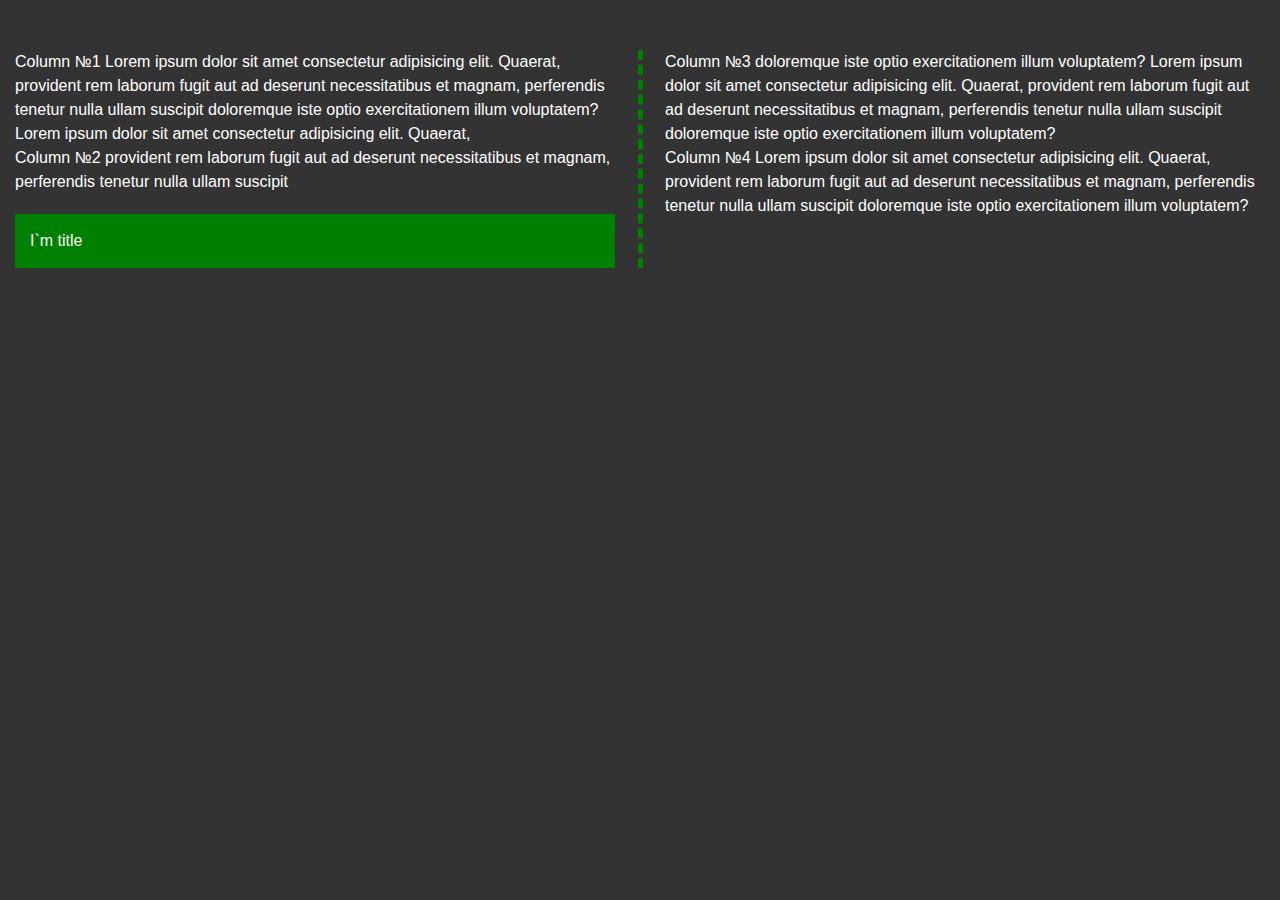
<file: CSS COLUMNS. CSS properties for building a column structure/index.html>
<!DOCTYPE html>
	<!-- Page title, container for other important data (not displayed) -->
	<head>
		<!-- Title of the page in the browser -->
		<title>CSS Columns</title>
		<!-- Connecting CSS -->
		<link rel="stylesheet" href="css/style.css">
		<!-- Page encoding -->
		<meta charset="UTF-8">
		<!-- Adaptive -->
		<meta name="viewport" content="width=device-width">
		<link rel="shortcut icon" href="favicon.ico" />
	</head>
	<!-- Page display body -->
	<body>
		<div class="wrapper">
			<div class="page">
				<!-- Example №1 -->
				<div class="text">
					<p>
						<span>Column №1</span> Lorem ipsum dolor sit amet consectetur adipisicing elit. Quaerat, provident rem laborum fugit aut ad deserunt necessitatibus et magnam, perferendis tenetur nulla ullam suscipit doloremque iste optio exercitationem illum voluptatem? Lorem ipsum dolor sit amet consectetur adipisicing elit. Quaerat,
					</p>
					<p>
						<span>Column №2</span> provident rem laborum fugit aut ad deserunt necessitatibus et magnam, perferendis tenetur nulla ullam suscipit
					</p>
					<h2>I`m title</h2>
					<p>
						<span>Column №3</span> doloremque iste optio exercitationem illum voluptatem? Lorem ipsum dolor sit amet consectetur adipisicing elit. Quaerat, provident rem laborum fugit aut ad deserunt necessitatibus et magnam, perferendis tenetur nulla ullam suscipit doloremque iste optio exercitationem illum voluptatem?
					</p>
					<p>
						<span>Column №4</span> Lorem ipsum dolor sit amet consectetur adipisicing elit. Quaerat, provident rem laborum fugit aut ad deserunt necessitatibus et magnam, perferendis tenetur nulla ullam suscipit doloremque iste optio exercitationem illum voluptatem?
					</p>
				</div>
			</div>
		</div>
	</body>
</html>
</file>
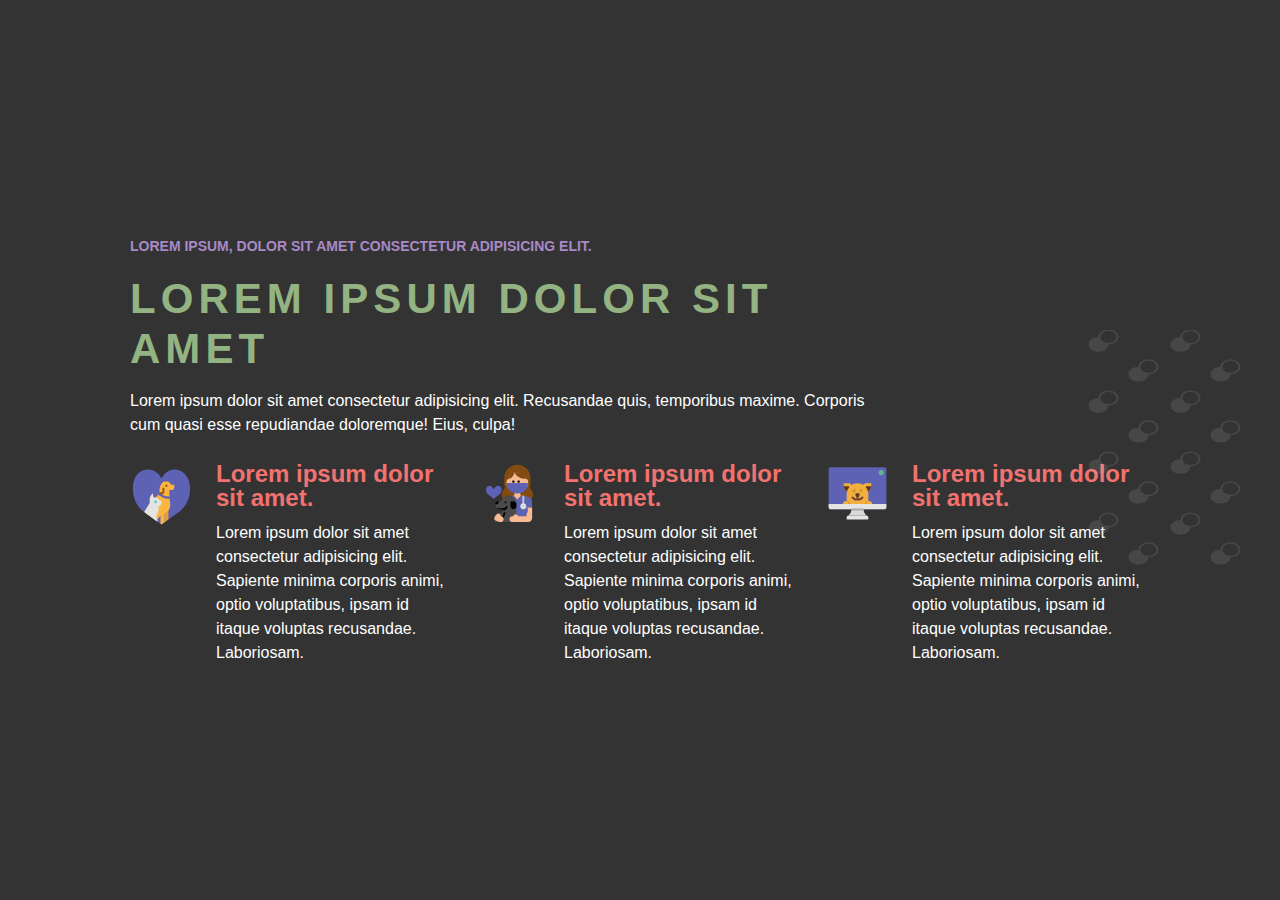
<file: CSS EM REM and so on/index.html>
<!DOCTYPE html>
	<!-- Page title, container for other important data (not displayed) -->
	<head>
		<!-- Title of the page in the browser -->
		<title>CSS EM REM...</title>
		<!-- Connecting CSS -->
		<link rel="stylesheet" href="css/style.css">
		<!-- Page encoding -->
		<meta charset="UTF-8">
		<!-- Adaptive -->
		<meta name="viewport" content="width=device-width">
		<link rel="shortcut icon" href="favicon.ico" />
	</head>
	<!-- Page display body -->
	<body>
		<div class="wrapper">
			<section class="example">
				<div class="example_container">
					<div class="example_header">
						<div class="example_sub-title">Lorem ipsum, dolor sit amet consectetur adipisicing elit.</div>
						<h1 class="example_title">Lorem ipsum dolor sit amet</h1>
						<div class="example_text">Lorem ipsum dolor sit amet consectetur adipisicing elit. Recusandae quis, temporibus maxime. Corporis cum quasi esse repudiandae doloremque! Eius, culpa!</div>
					</div>
					<div class="example_items">
						<article class="example_item item-example">
							<div class="item-example_icon">
								<img src="img/like.svg" alt="">
							</div>
							<div class="item-example_body">
								<h3 class="item-example_title">Lorem ipsum dolor sit amet.</h3>
								<div class="item-example_text">Lorem ipsum dolor sit amet consectetur adipisicing elit. Sapiente minima corporis animi, optio voluptatibus, ipsam id itaque voluptas recusandae. Laboriosam.</div>
							</div>
						</article>
						<article class="example_item item-example">
							<div class="item-example_icon">
								<img src="img/subscribe.svg" alt="">
							</div>
							<div class="item-example_body">
								<h3 class="item-example_title">Lorem ipsum dolor sit amet.</h3>
								<div class="item-example_text">Lorem ipsum dolor sit amet consectetur adipisicing elit. Sapiente minima corporis animi, optio voluptatibus, ipsam id itaque voluptas recusandae. Laboriosam.</div>
							</div>
						</article>
						<article class="example_item item-example">
							<div class="item-example_icon">
								<img src="img/comment.svg" alt="">
							</div>
							<div class="item-example_body">
								<h3 class="item-example_title">Lorem ipsum dolor sit amet.</h3>
								<div class="item-example_text">Lorem ipsum dolor sit amet consectetur adipisicing elit. Sapiente minima corporis animi, optio voluptatibus, ipsam id itaque voluptas recusandae. Laboriosam.</div>
							</div>
						</article>
					</div>
				</div>
			</section>
		</div>
	</body>
</html>
</file>
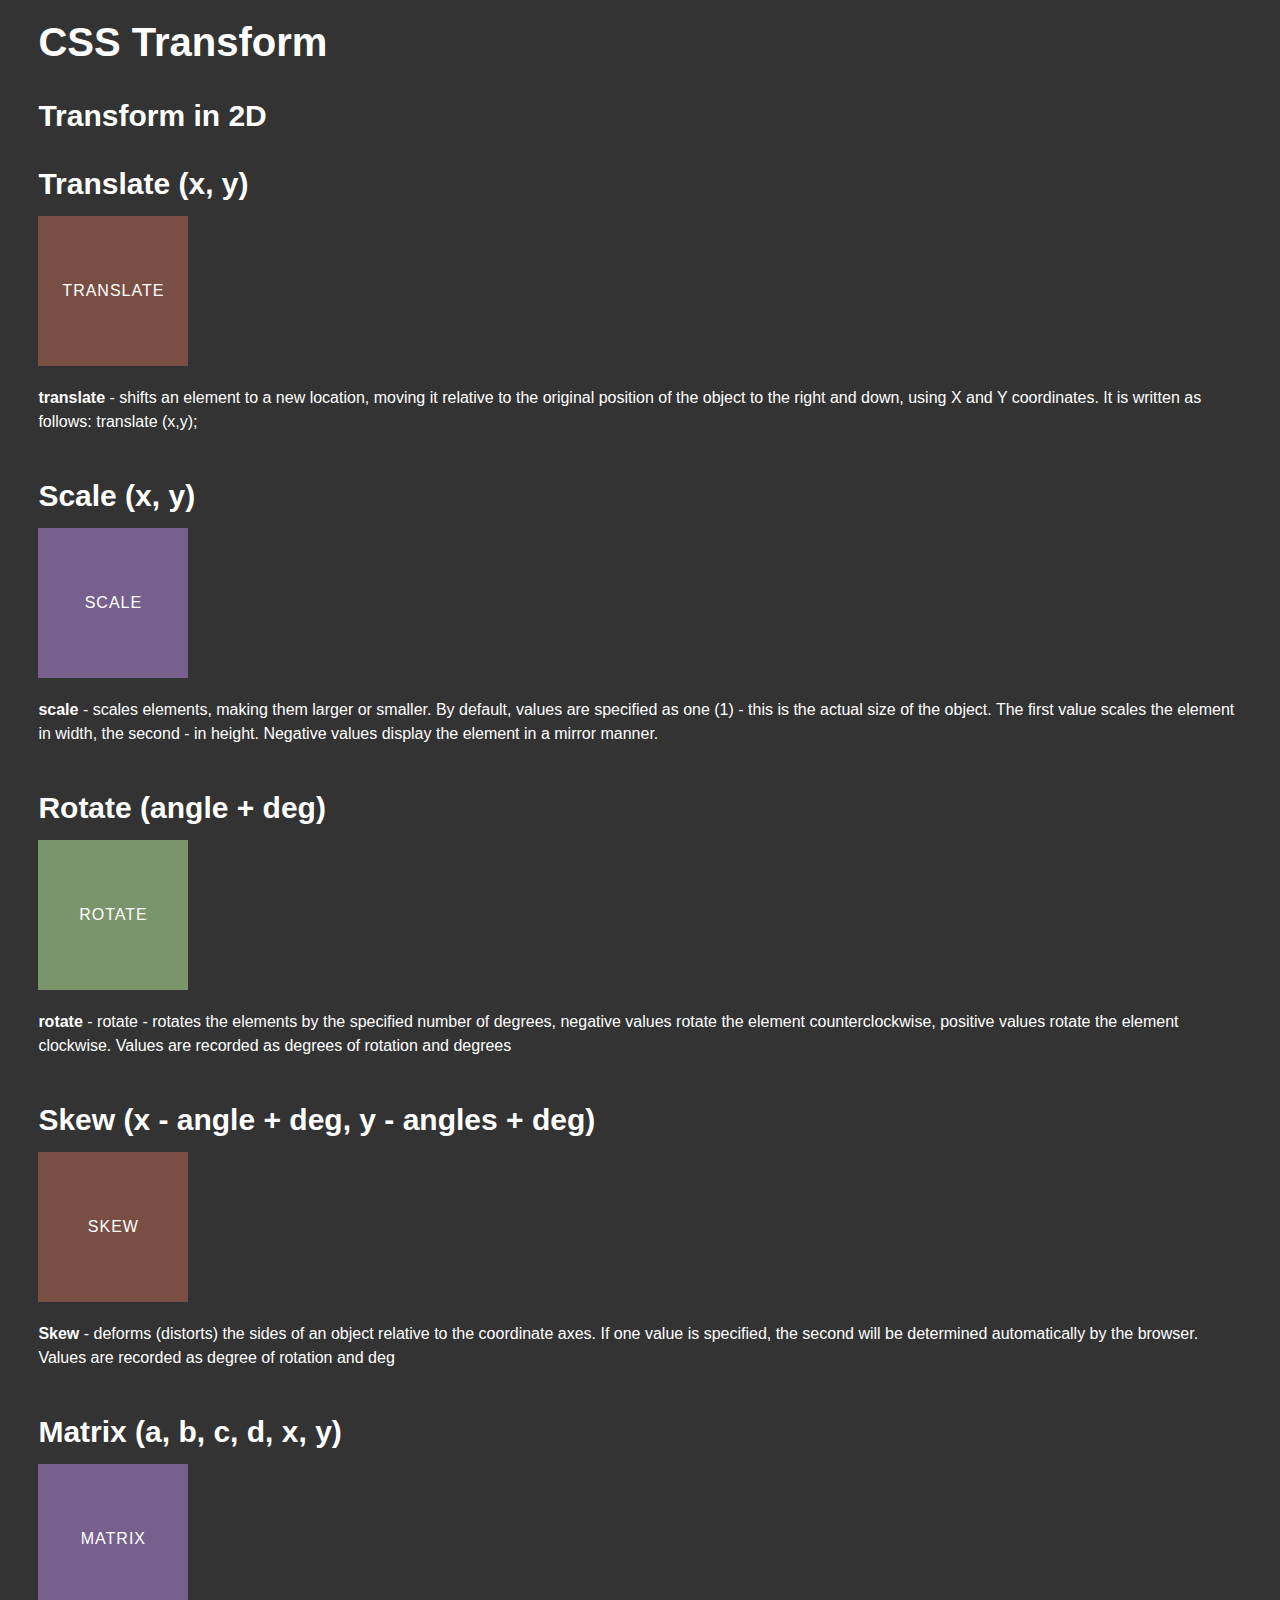
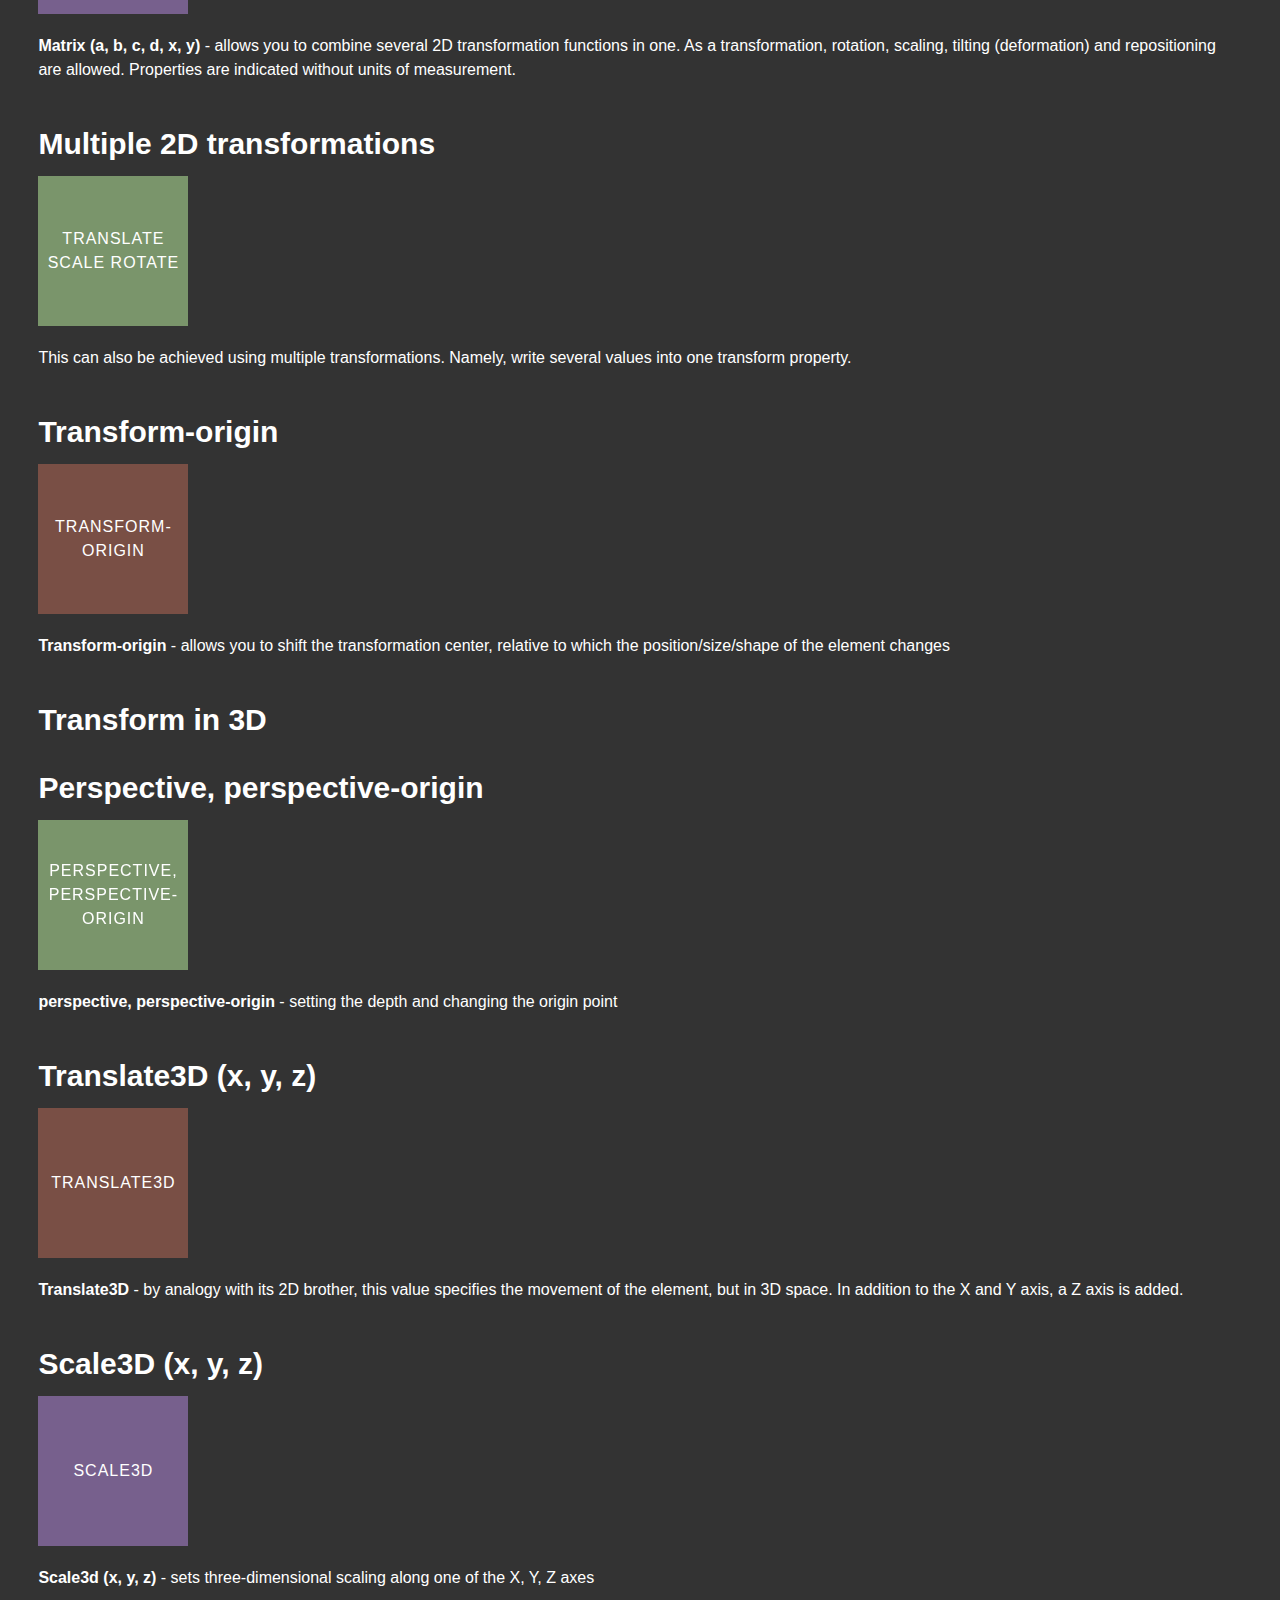
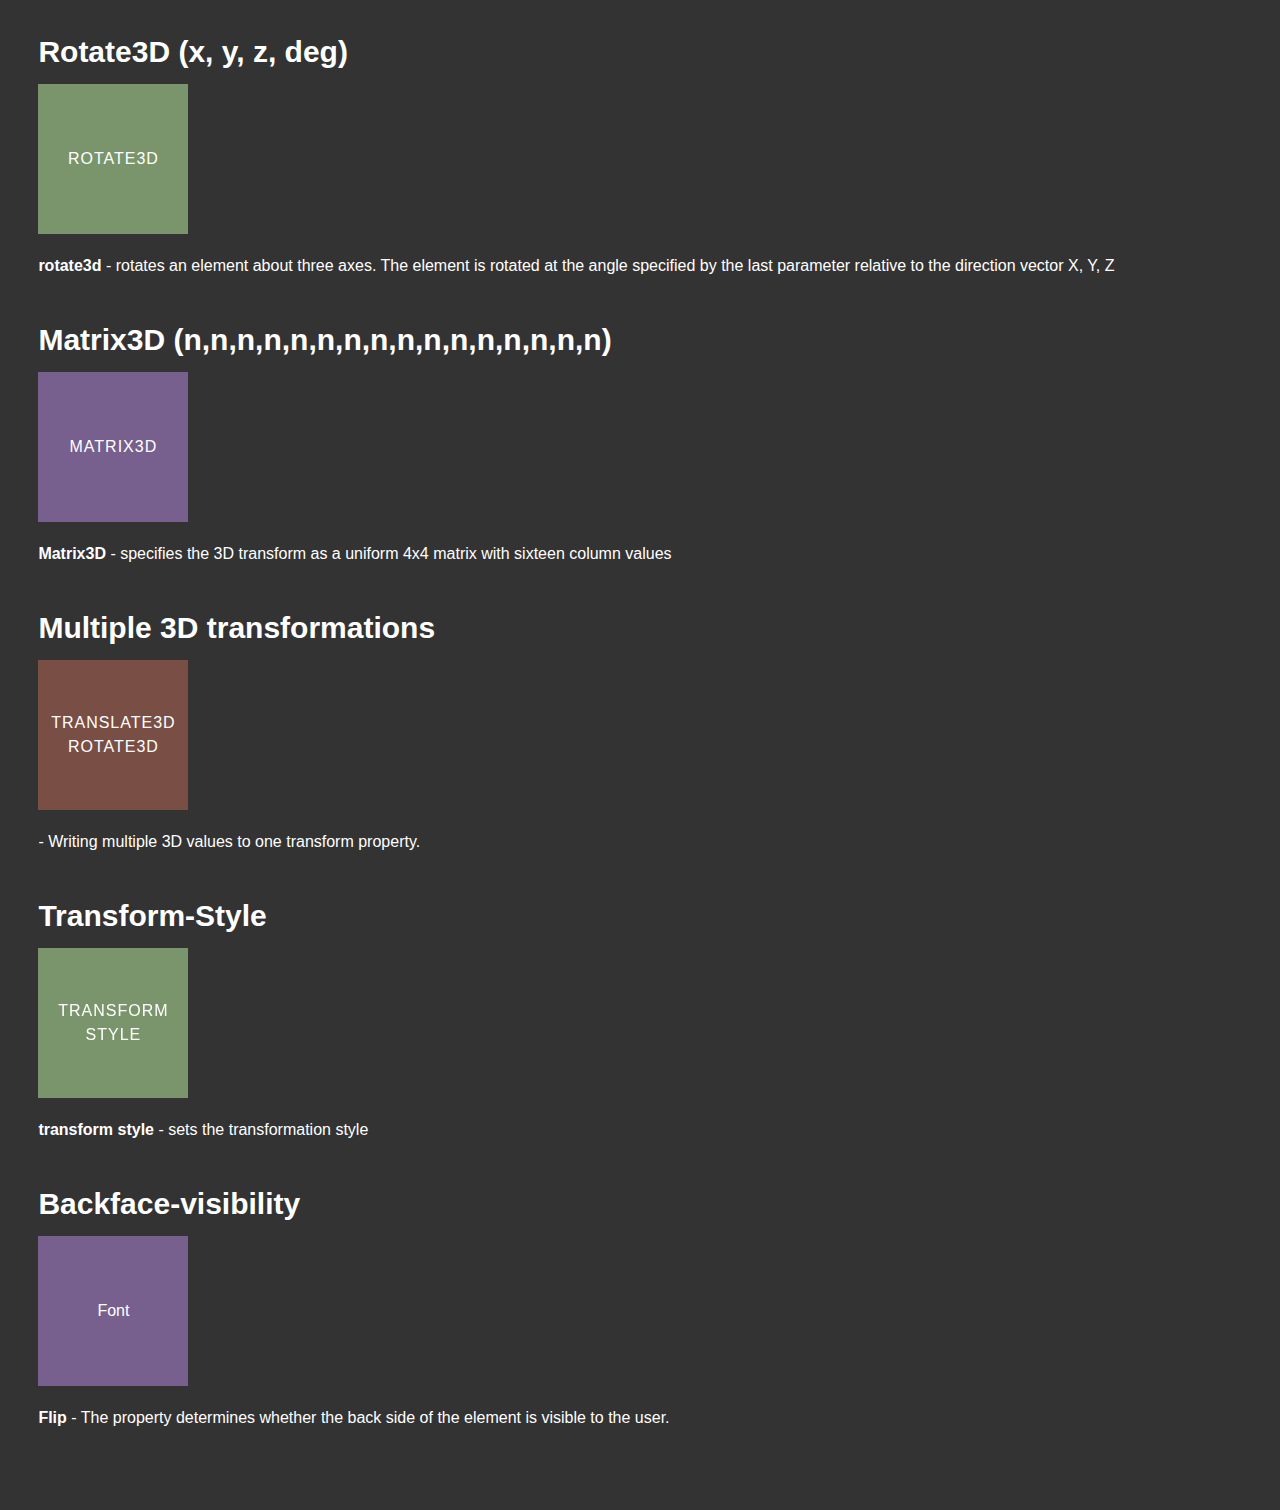
<file: css transform/index.html>
<!DOCTYPE html>
	<!-- Page title, container for other important data (not displayed) -->
	<head>
		<!-- Title of the page in the browser -->
		<title>CSS transform</title>
		<!-- Connecting CSS -->
		<link rel="stylesheet" href="css/style.css">
		<!-- Page encoding -->
		<meta charset="UTF-8">
		<!-- Adaptive -->
		<meta name="viewport" content="width=device-width">
		<link rel="shortcut icon" href="favicon.ico" />
	</head>
	<!-- Page display body -->
	<body>
		<!-- Wrapper for demonstration -->
		<div class="wrapper">
			<div class="content">
				<h1>CSS Transform</h1>
				<h2>Transform in 2D</h2> <br>
				<div class="content_2D">
					<section class="content_block">
						<h2>Translate (x, y)</h2>
						<div class="content_translate">translate</div>
						<p><strong>translate</strong> - shifts an element to a new location, moving it relative to the original position of the object to the right and down, using X and Y coordinates. It is written as follows: translate (x,y);</p>
					</section>
					<section class="content_block">
						<h2>Scale (x, y)</h2>
						<div class="content_scale">scale</div>
						<p><strong>scale</strong> - scales elements, making them larger or smaller. By default, values are specified as one (1) - this is the actual size of the object. The first value scales the element in width, the second - in height. Negative values display the element in a mirror manner.</p>
					</section>
					<section class="content_block">
						<h2>Rotate (angle + deg)</h2>
						<div class="content_rotate">rotate</div>
						<p><strong>rotate</strong> - rotate - rotates the elements by the specified number of degrees, negative values rotate the element counterclockwise, positive values rotate the element clockwise. Values are recorded as degrees of rotation and degrees</p>
					</section>
					<section class="content_block">
						<h2>Skew (x - angle + deg, y - angles + deg)</h2>
						<div class="content_skew ">skew</div>
						<p><strong>Skew</strong> - deforms (distorts) the sides of an object relative to the coordinate axes. If one value is specified, the second will be determined automatically by the browser. Values are recorded as degree of rotation and deg</p>
					</section>
					<section class="content_block">
						<h2>Matrix (a, b, c, d, x, y)</h2>
						<div class="content_matrix ">matrix</div>
						<p><strong>Matrix (a, b, c, d, x, y)</strong> - allows you to combine several 2D transformation functions in one. As a transformation, rotation, scaling, tilting (deformation) and repositioning are allowed. Properties are indicated without units of measurement.</p>
					</section>
					<section class="content_block">
						<h2>Multiple 2D transformations</h2>
						<div class="content_multiple">translate scale rotate</div>
						<p><strong></strong>This can also be achieved using multiple transformations. Namely, write several values into one transform property.</p>
					</section>
					<section class="content_block">
						<h2>Transform-origin</h2>
						<div class="content_transform-origin">transform-origin</div>
						<p><strong>Transform-origin</strong> - allows you to shift the transformation center, relative to which the position/size/shape of the element changes</p>
					</section>
				</div>
					<h2>Transform in 3D </h2> <br>
				<div class="content_3d">
					<section class="content_block">
						<h2>Perspective, perspective-origin</h2>
						<div class="content_wrapper3d">
							<div class="content_perspective">
								perspective, perspective-origin
							</div>
						</div>
						<p><strong>perspective, perspective-origin</strong> - 	setting the depth and changing the origin point</p>
					</section>
					<section class="content_block">
						<h2>Translate3D (x, y, z)</h2>
						<div class="content_wrapper3d">
							<div class="content_translate3d">
								translate3D
							</div>
						</div>
						<p><strong>Translate3D</strong> - by analogy with its 2D brother, this value specifies the movement of the element, but in 3D space. In addition to the X and Y axis, a Z axis is added.</p>
					</section>
					<section class="content_block">
						<h2>Scale3D (x, y, z)</h2>
						<div class="content_wrapper3d">
							<div class="content_scale3d">
								scale3d
							</div>
						</div>
						<p><strong>Scale3d (x, y, z)</strong> - sets three-dimensional scaling along one of the X, Y, Z axes</p>
					</section>
					<section class="content_block">
						<h2>Rotate3D (x, y, z, deg)</h2>
						<div class="content_wrapper3d">
							<div class="content_rotate3d">
								rotate3d
							</div>
						</div>
						<p><strong>rotate3d</strong> - rotates an element about three axes. The element is rotated at the angle specified by the last parameter relative to the direction vector X, Y, Z</p>
					</section>
					<section class="content_block">
						<h2>Matrix3D (n,n,n,n,n,n,n,n,n,n,n,n,n,n,n,n)</h2>
						<div class="content_wrapper3d">
							<div class="content_matrix3d">
								matrix3d
							</div>
						</div>
						<p><strong>Matrix3D</strong> - specifies the 3D transform as a uniform 4x4 matrix with sixteen column values</p>
					</section>
					<section class="content_block">
						<h2>Multiple 3D transformations</h2>
						<div class="content_wrapper3d">
							<div class="content_multiple3d">
								TRANSLATE3D ROTATE3D
							</div>
						</div>
						<p><strong></strong> - Writing multiple 3D values to one transform property.</p>
					</section>
					<section class="content_block">
						<h2>Transform-Style</h2>
						<div class="content_transform-style_wrapper">
								<div class="content_transform-style">
									transform style
								</div>
						</div>
						<p><strong>transform style</strong> - sets the transformation style</p>
					</section>
					<section class="content_block">
						<h2>Backface-visibility</h2>
						<div class="flip">
								<div class="flip_body">
									<div class="flip_front">
									Font
								</div>
									<div class="flip_back">
									Back
								</div>
								</div>
						</div>
						<p><strong>Flip</strong> - The property determines whether the back side of the element is visible to the user.</p>
					</section>
				</div>
			</div>
		</div>
	</body>
</html>
</file>
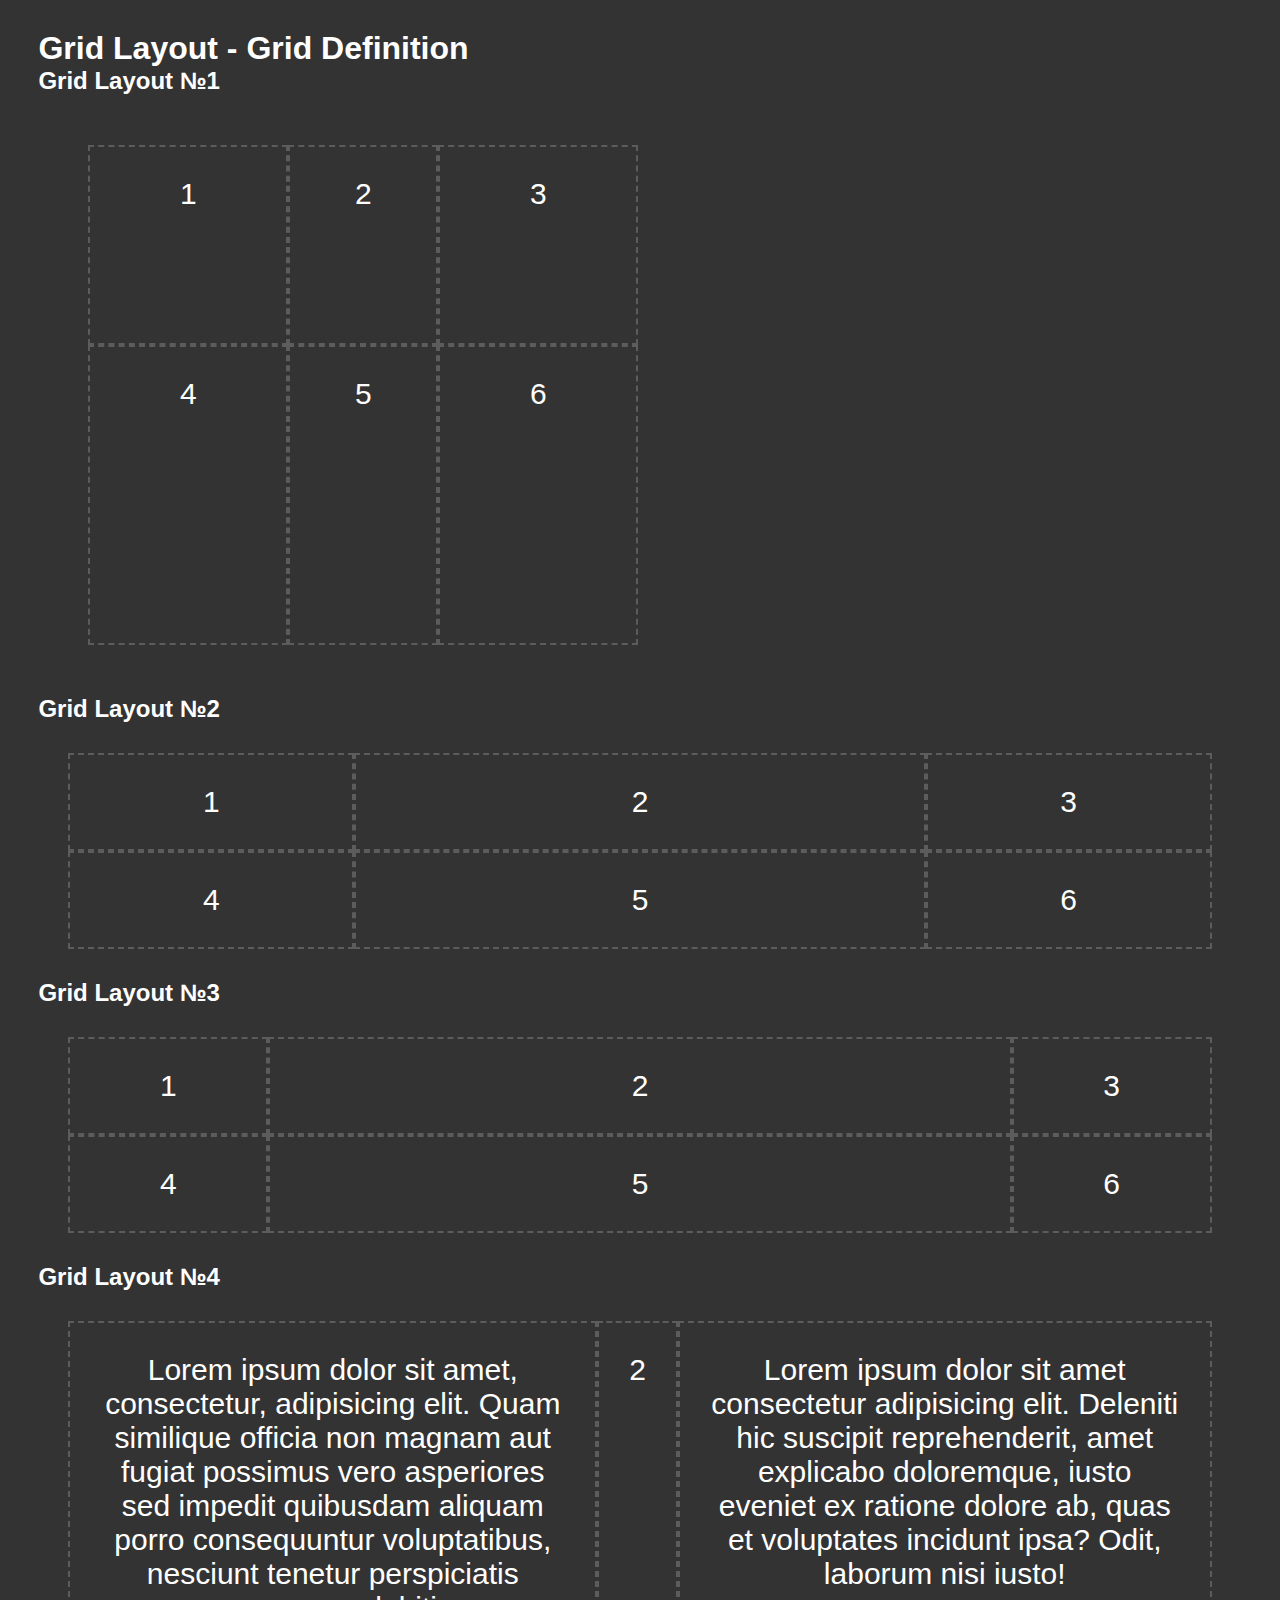
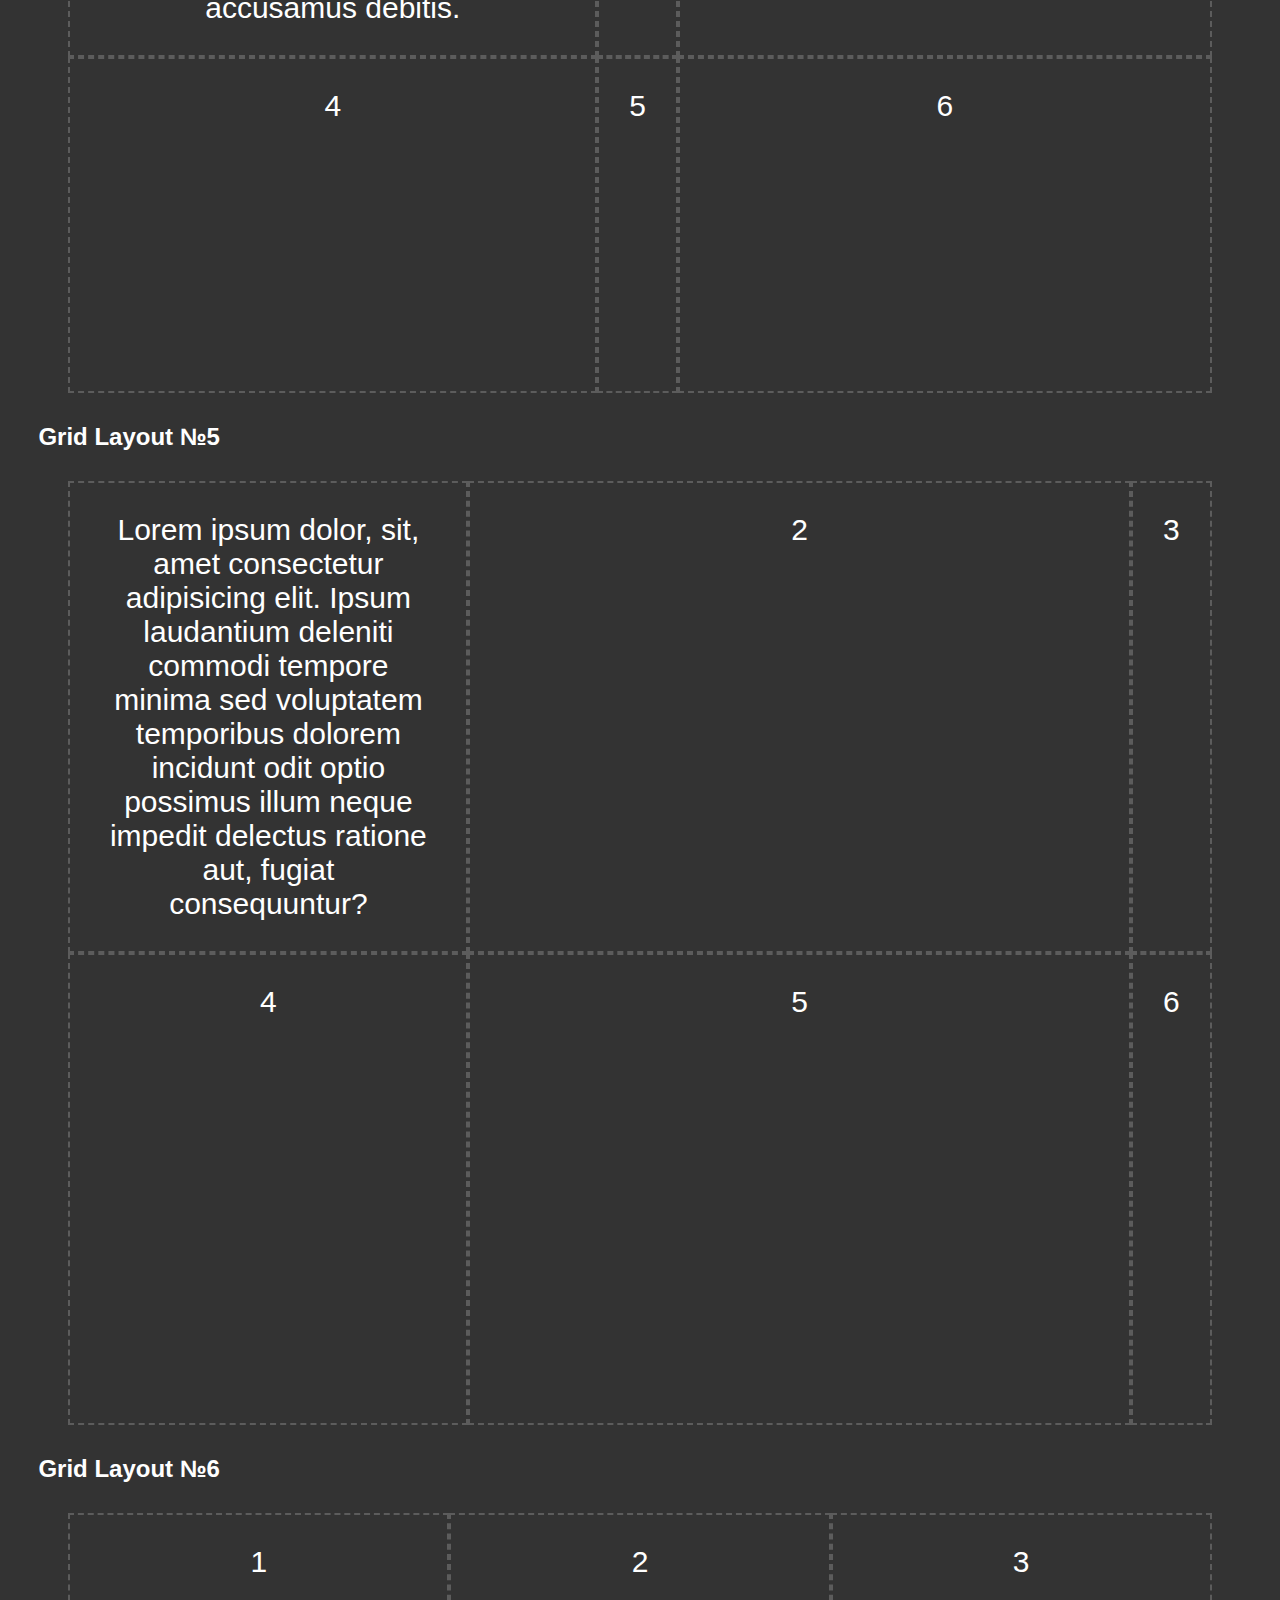
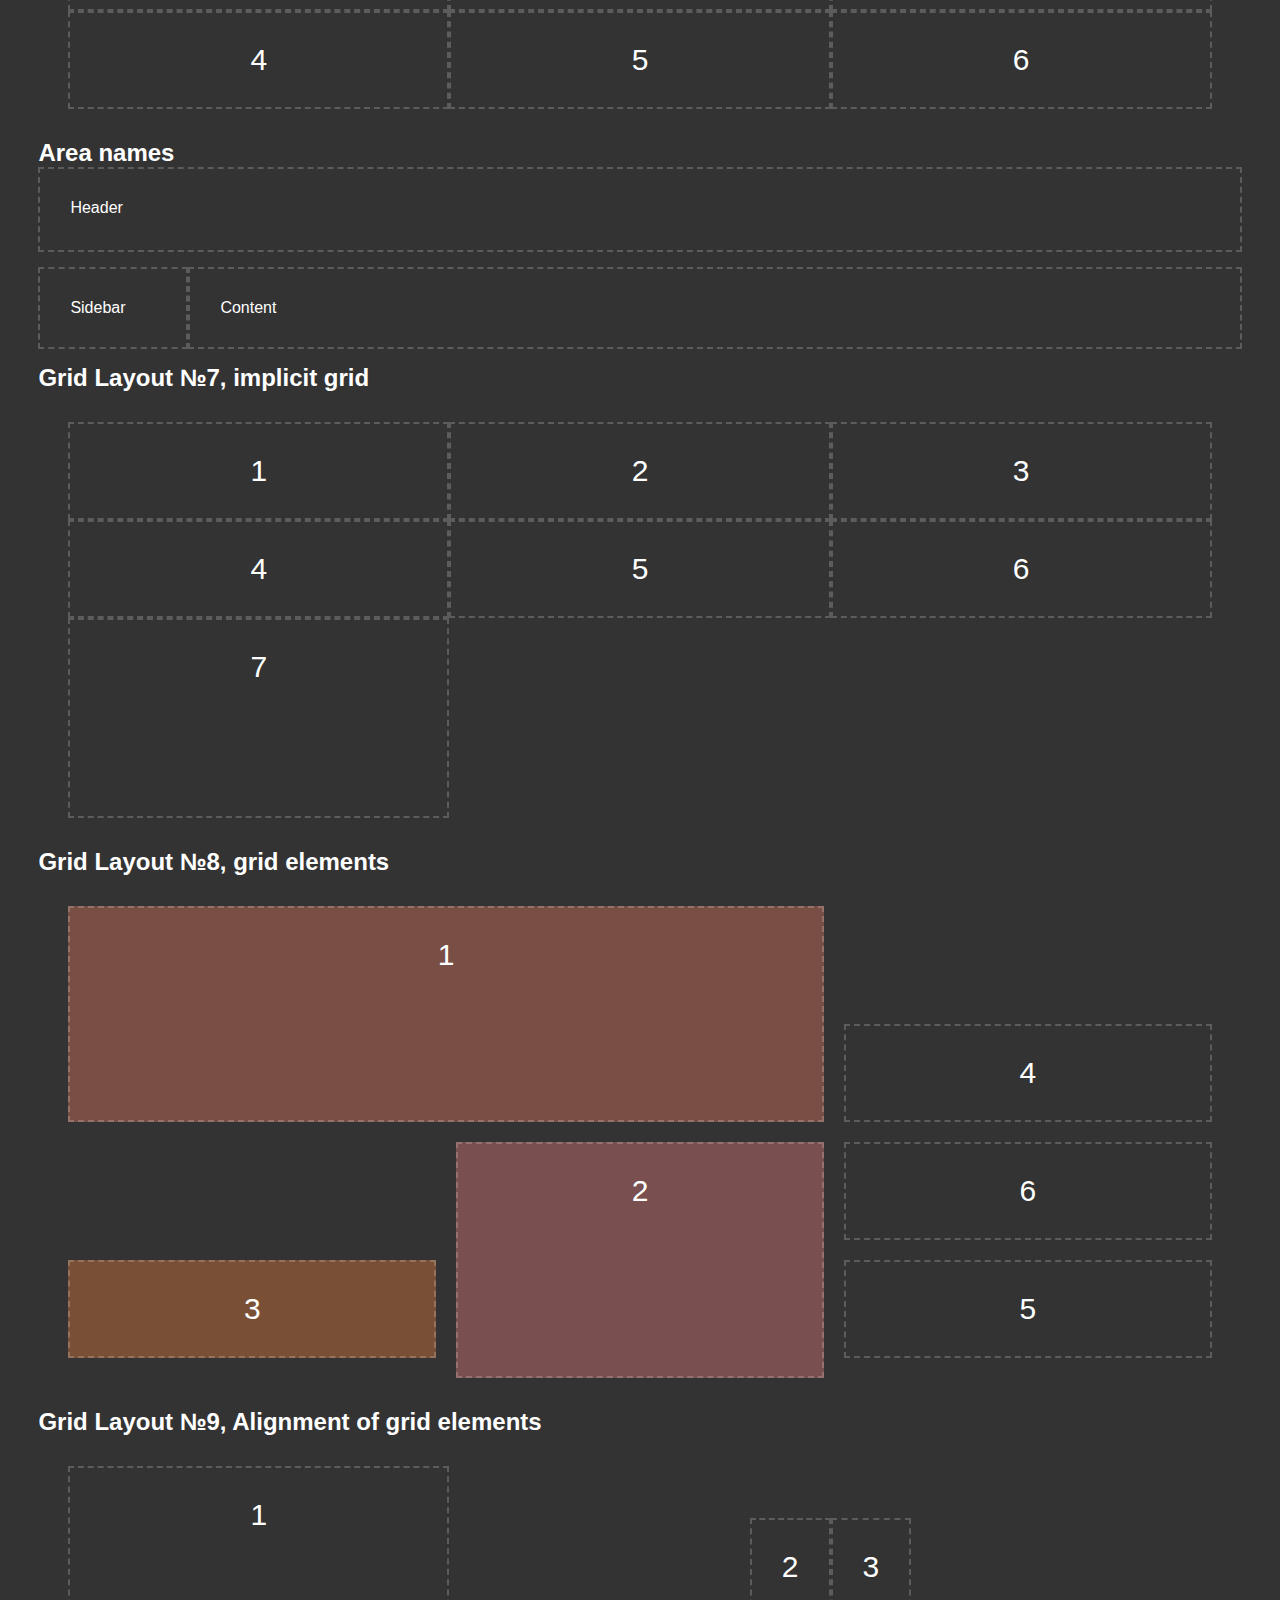
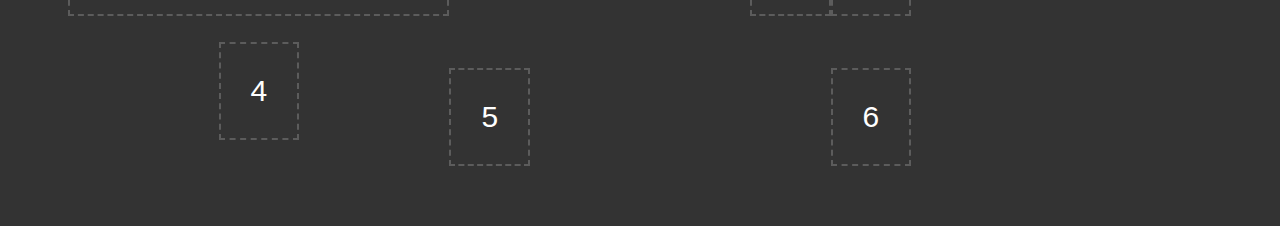
<file: Grid Layout/index.html>
<!DOCTYPE html>
	<!-- Page title, container for other important data (not displayed) -->
	<head>
		<!-- Title of the page in the browser -->
		<title>Grid Layout</title>
		<!-- Connecting CSS -->
		<link rel="stylesheet" href="css/style.css">
		<!-- Page encoding -->
		<meta charset="UTF-8">
		<!-- Adaptive -->
		<meta name="viewport" content="width=device-width">
		<link rel="shortcut icon" href="favicon.ico" />
	</head>
	<!-- Page display body -->
	<body>
		<div class="wrapper">
			<div class="content">
				<h1>Grid Layout - Grid Definition</h1>
				<h2>Grid Layout №1</h2>
				<div class="grid">
					<div class="grid_body_1">
						<div class="grid_item">1</div>
						<div class="grid_item">2</div>
						<div class="grid_item">3</div>
						<div class="grid_item">4</div>
						<div class="grid_item">5</div>
						<div class="grid_item">6</div>
					</div>
				</div>
				<h2>Grid Layout №2</h2>
				<div class="grid">
					<div class="grid_body_2">
						<div class="grid_item">1</div>
						<div class="grid_item">2</div>
						<div class="grid_item">3</div>
						<div class="grid_item">4</div>
						<div class="grid_item">5</div>
						<div class="grid_item">6</div>
					</div>
				</div>
				<h2>Grid Layout №3</h2>
				<div class="grid">
					<div class="grid_body_3">
						<div class="grid_item">1</div>
						<div class="grid_item">2</div>
						<div class="grid_item">3</div>
						<div class="grid_item">4</div>
						<div class="grid_item">5</div>
						<div class="grid_item">6</div>
					</div>
				</div>
				<h2>Grid Layout №4</h2>
				<div class="grid">
					<div class="grid_body_4">
						<div class="grid_item">Lorem ipsum dolor sit amet, consectetur, adipisicing elit. Quam similique officia non magnam aut fugiat possimus vero asperiores sed impedit quibusdam aliquam porro consequuntur voluptatibus, nesciunt tenetur perspiciatis accusamus debitis.</div>
						<div class="grid_item">2</div>
						<div class="grid_item">Lorem ipsum dolor sit amet consectetur adipisicing elit. Deleniti hic suscipit reprehenderit, amet explicabo doloremque, iusto eveniet ex ratione dolore ab, quas et voluptates incidunt ipsa? Odit, laborum nisi iusto!</div>
						<div class="grid_item">4</div>
						<div class="grid_item">5</div>
						<div class="grid_item">6</div>
					</div>
				</div>
				<h2>Grid Layout №5</h2>
				<div class="grid">
					<div class="grid_body_5">
						<div class="grid_item">Lorem ipsum dolor, sit, amet consectetur adipisicing elit. Ipsum laudantium deleniti commodi tempore minima sed voluptatem temporibus dolorem incidunt odit optio possimus illum neque impedit delectus ratione aut, fugiat consequuntur?</div>
						<div class="grid_item">2</div>
						<div class="grid_item">3</div>
						<div class="grid_item">4</div>
						<div class="grid_item">5</div>
						<div class="grid_item">6</div>
					</div>
				</div>
				<h2>Grid Layout №6</h2>
				<div class="grid">
					<div class="grid_body_6">
						<div class="grid_item">1</div>
						<div class="grid_item">2</div>
						<div class="grid_item">3</div>
						<div class="grid_item">4</div>
						<div class="grid_item">5</div>
						<div class="grid_item">6</div>
					</div>
				</div>
				<h2>Area names</h2>
				<div class="grid_wrapper">
					<header class="grid_header">
						Header
					</header>
					<aside class="grid_side">
						Sidebar
					</aside>
					<main class="grid_content">
						Content
					</main>
				</div>
				<h2>Grid Layout №7, implicit grid</h2>
				<div class="grid">
					<div class="grid_auto_body_7">
						<div class="grid_auto_item">1</div>
						<div class="grid_auto_item">2</div>
						<div class="grid_auto_item">3</div>
						<div class="grid_auto_item">4</div>
						<div class="grid_auto_item">5</div>
						<div class="grid_auto_item">6</div>
						<div class="grid_auto_item">7</div>
					</div>
				</div>
				<h2>Grid Layout №8, grid elements</h2>
				<div class="grid">
					<div class="grid_body_8">
						<div class="grid_item-8 grid_item_1">1</div>
						<span class="grid_item-8 grid_item_2">2</span>
						<div class="grid_item-8 grid_item_3">3</div>
						<div class="grid_item-8 grid_item_4">4</div>
						<span class="grid_item-8 grid_item_5">5</span>
						<div class="grid_item-8 grid_item_6">6</div>
					</div>
				</div>
				<h2>Grid Layout №9, Alignment of grid elements</h2>
				<div class="grid">
					<div class="grid_body_9">
						<div class="grid_item grid_item_7">1</div>
						<span class="grid_item grid_item_8">2</span>
						<div class="grid_item grid_item_9">3</div>
						<div class="grid_item grid_item_10">4</div>
						<span class="grid_item grid_item_11">5</span>
						<div class="grid_item grid_item_12">6</div>
					</div>
				</div>
			</div>
		</div>
	</body>
</html>
</file>
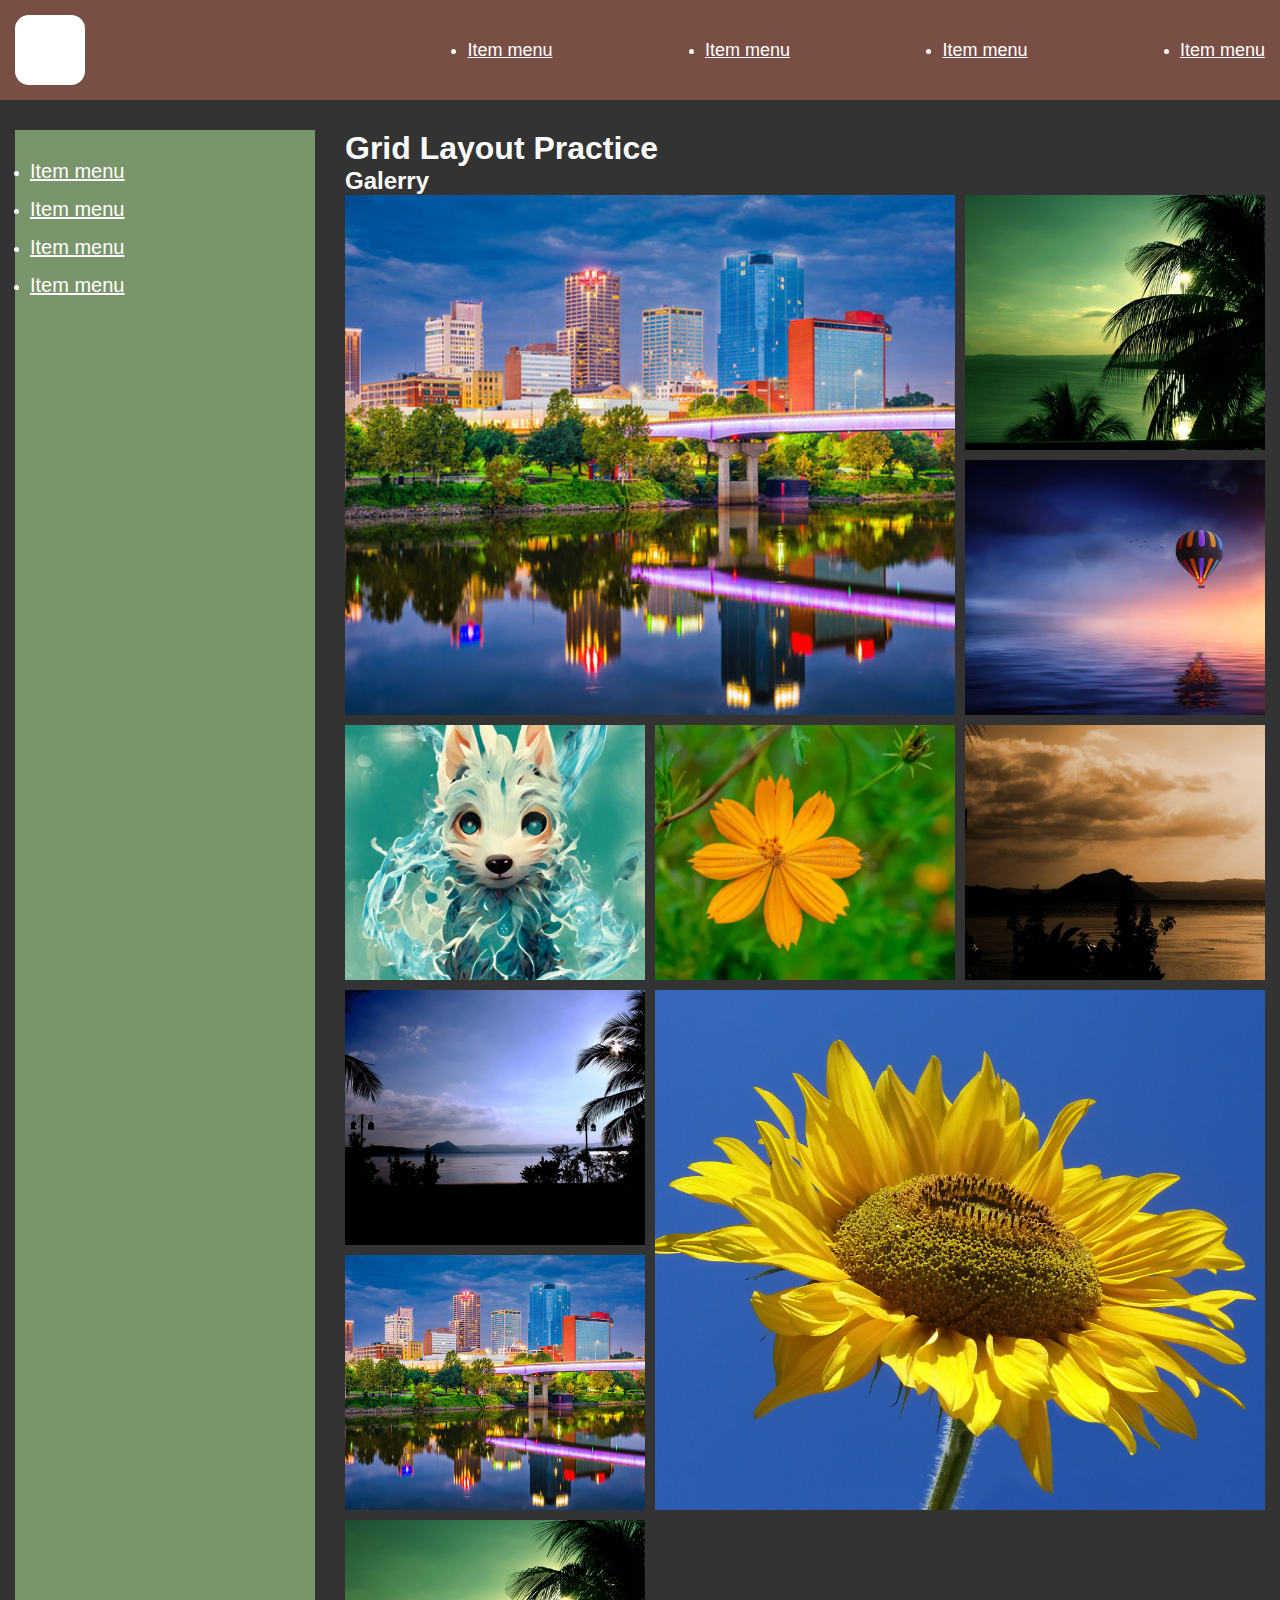
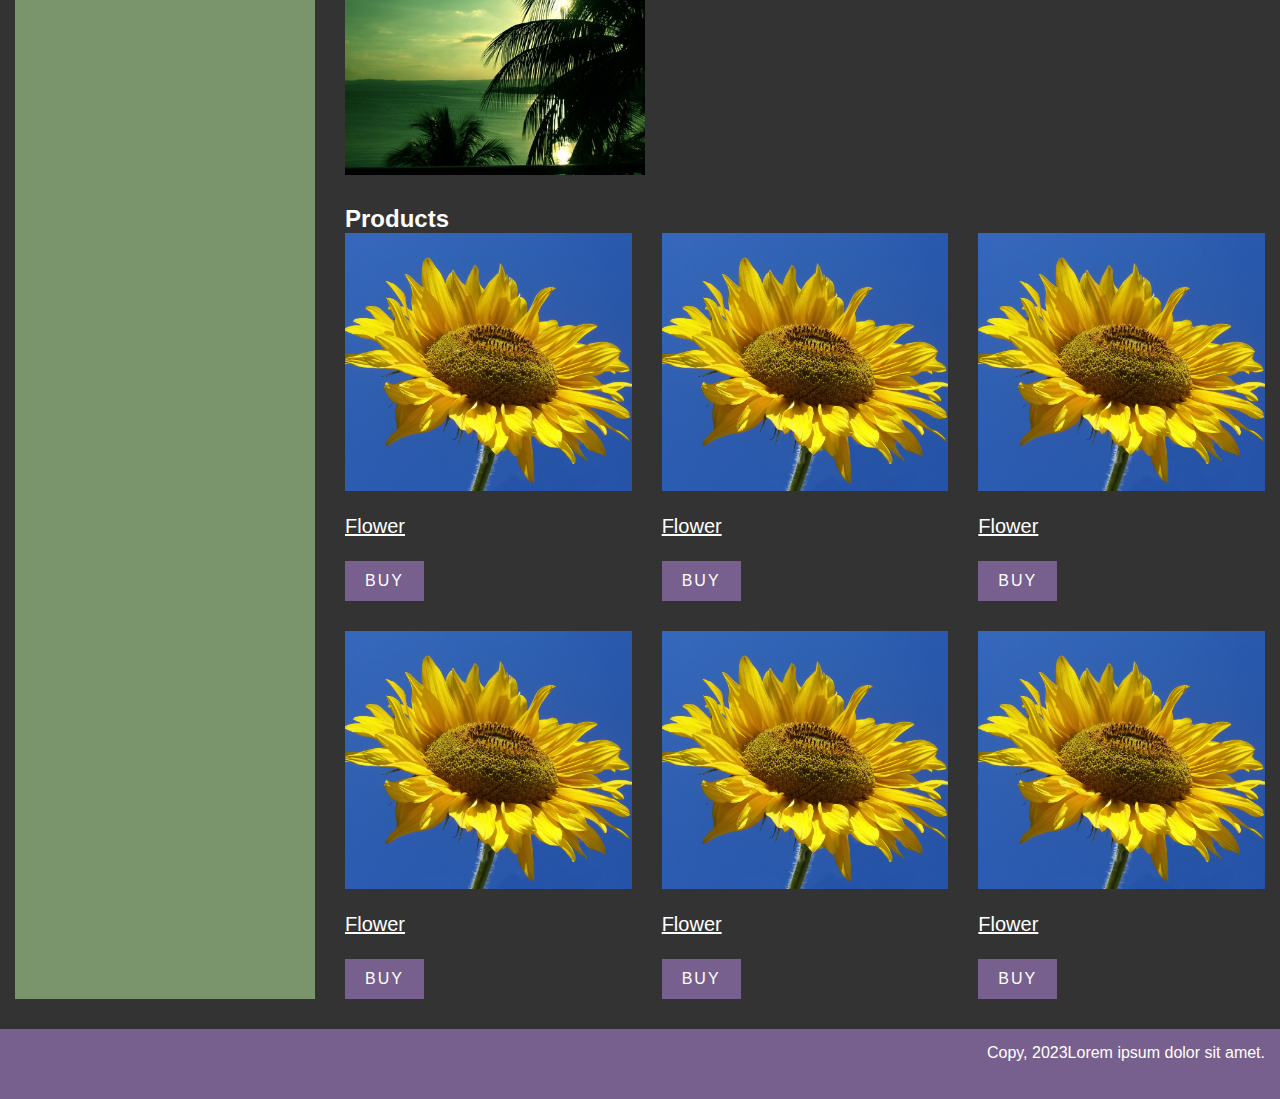
<file: Grid Practice/index.html>
<!DOCTYPE html>
	<!-- Page title, container for other important data (not displayed) -->
	<head>
		<!-- Title of the page in the browser -->
		<title>Grid Practice</title>
		<!-- Connecting CSS -->
		<link rel="stylesheet" href="css/style.css">
		<!-- Page encoding -->
		<meta charset="UTF-8">
		<!-- Adaptive -->
		<meta name="viewport" content="width=device-width">
		<link rel="shortcut icon" href="favicon.ico" />
	</head>
	<!-- Page display body -->
	<body>
		<div class="wrapper">
			<!-- Header (grid element) -->
			<header class="header">
				<a href="" class="header_logo"></a>
				<nav class="header_menu">
					<ul class="header_list">
						<li>
							<a href="" class="header_link">Item menu</a>
						</li>
						<li>
							<a href="" class="header_link">Item menu</a>
						</li>
						<li>
							<a href="" class="header_link">Item menu</a>
						</li>
						<li>
							<a href="" class="header_link">Item menu</a>
						</li>
					</ul>
					<div class="header_burger">
						<span></span>
					</div>
				</nav>
			</header>
			<!-- Content (grid-element + grid-container) -->
			<main class="main">
				<aside class="sidebar">
					<nav class="sidebar_menu">
						<ul class="sidebar_list">
							<li>
								<a href="" class="sidebar_link">Item menu</a>
							</li>
							<li>
								<a href="" class="sidebar_link">Item menu</a>
							</li>
							<li>
								<a href="" class="sidebar_link">Item menu</a>
							</li>
							<li>
								<a href="" class="sidebar_link">Item menu</a>
							</li>
						</ul>
					</nav>
				</aside>
				<section class="content">
					<h1 class="content_title">Grid Layout Practice</h1>
					<section class="content_gallery gallery">
						<h2 class="gallery_title">Galerry</h2>
						<div class="gallery_items">
							<div class="gallery_item gallery_item_big">
								<img src="img/01.jpg" alt="">
							</div>
							<div class="gallery_item">
								<img src="img/02.jpg" alt="">
							</div>
							<div class="gallery_item">
								<img src="img/03.jpg" alt="">
							</div>
							<div class="gallery_item">
								<img src="img/04.jpg" alt="">
							</div>
							<div class="gallery_item">
								<img src="img/05.jpg" alt="">
							</div>
							<div class="gallery_item">
								<img src="img/06.jpg" alt="">
							</div>
							<div class="gallery_item">
								<img src="img/07.jpg" alt="">
							</div>
							<div class="gallery_item gallery_item_big">
								<img src="img/08.jpg" alt="">
							</div>
							<div class="gallery_item">
								<img src="img/01.jpg" alt="">
							</div>
							<div class="gallery_item">
								<img src="img/02.jpg" alt="">
							</div>
						</div>
					</section>
					<section class="content_products products">
						<h2 class="products_title">Products</h2>
						<div class="products_items">
							<div class="product_item">
								<a href="" class="product_image">
									<img src="img/08.jpg" alt="">
								</a>
								<a href="" class="products_name">Flower</a>
								<a href="" class="products_button">Buy</a>
							</div>
							<div class="product_item">
								<a href="" class="product_image">
									<img src="img/08.jpg" alt="">
								</a>
								<a href="" class="products_name">Flower</a>
								<a href="" class="products_button">Buy</a>
							</div>
							<div class="product_item">
								<a href="" class="product_image">
									<img src="img/08.jpg" alt="">
								</a>
								<a href="" class="products_name">Flower</a>
								<a href="" class="products_button">Buy</a>
							</div>
							<div class="product_item">
								<a href="" class="product_image">
									<img src="img/08.jpg" alt="">
								</a>
								<a href="" class="products_name">Flower</a>
								<a href="" class="products_button">Buy</a>
							</div>
							<div class="product_item">
								<a href="" class="product_image">
									<img src="img/08.jpg" alt="">
								</a>
								<a href="" class="products_name">Flower</a>
								<a href="" class="products_button">Buy</a>
							</div>
							<div class="product_item">
								<a href="" class="product_image">
									<img src="img/08.jpg" alt="">
								</a>
								<a href="" class="products_name">Flower</a>
								<a href="" class="products_button">Buy</a>
							</div>
						</div>
					</section>
				</section>
			</main>
			<footer class="footer">
				<div class="foote_copy">
					Copy, 2023
				</div>
				<div class="footer_text">
					Lorem ipsum dolor sit amet.
				</div>
			</footer>
		</div>
	</body>
</html>
</file>
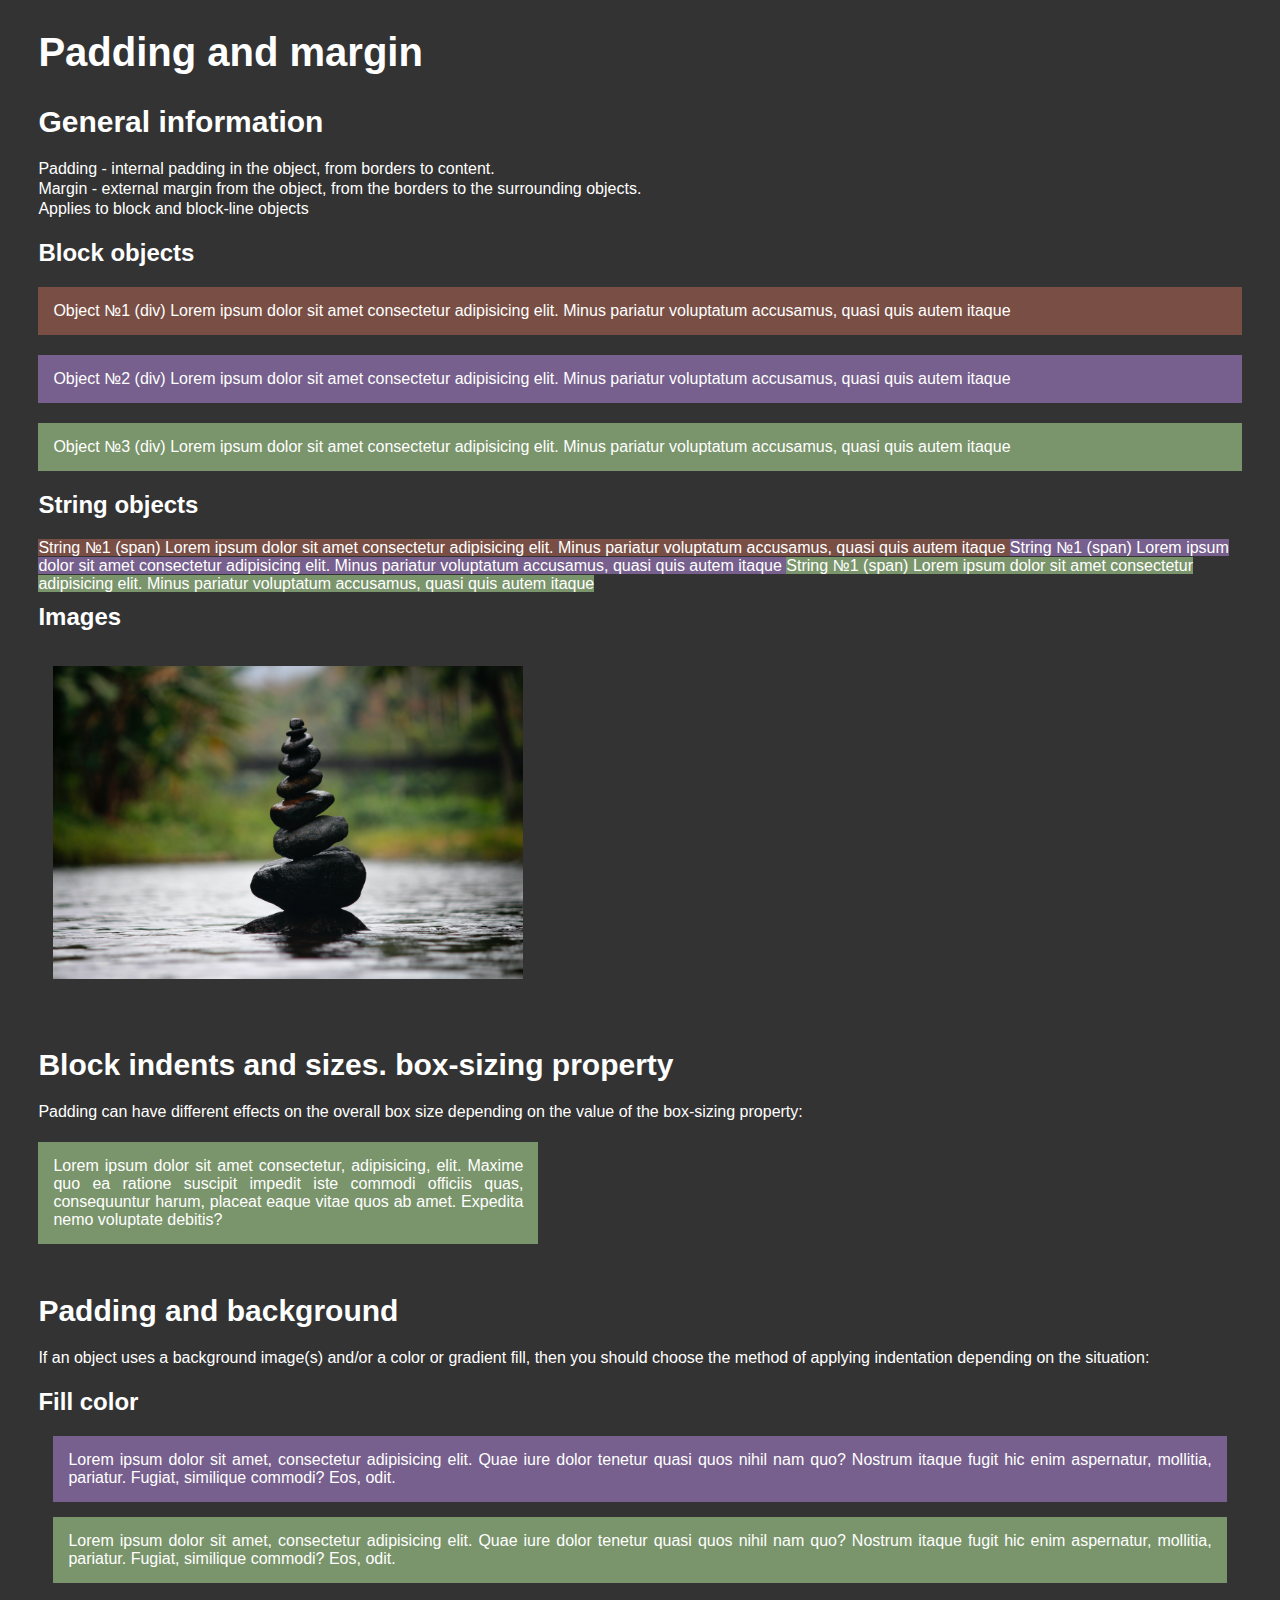
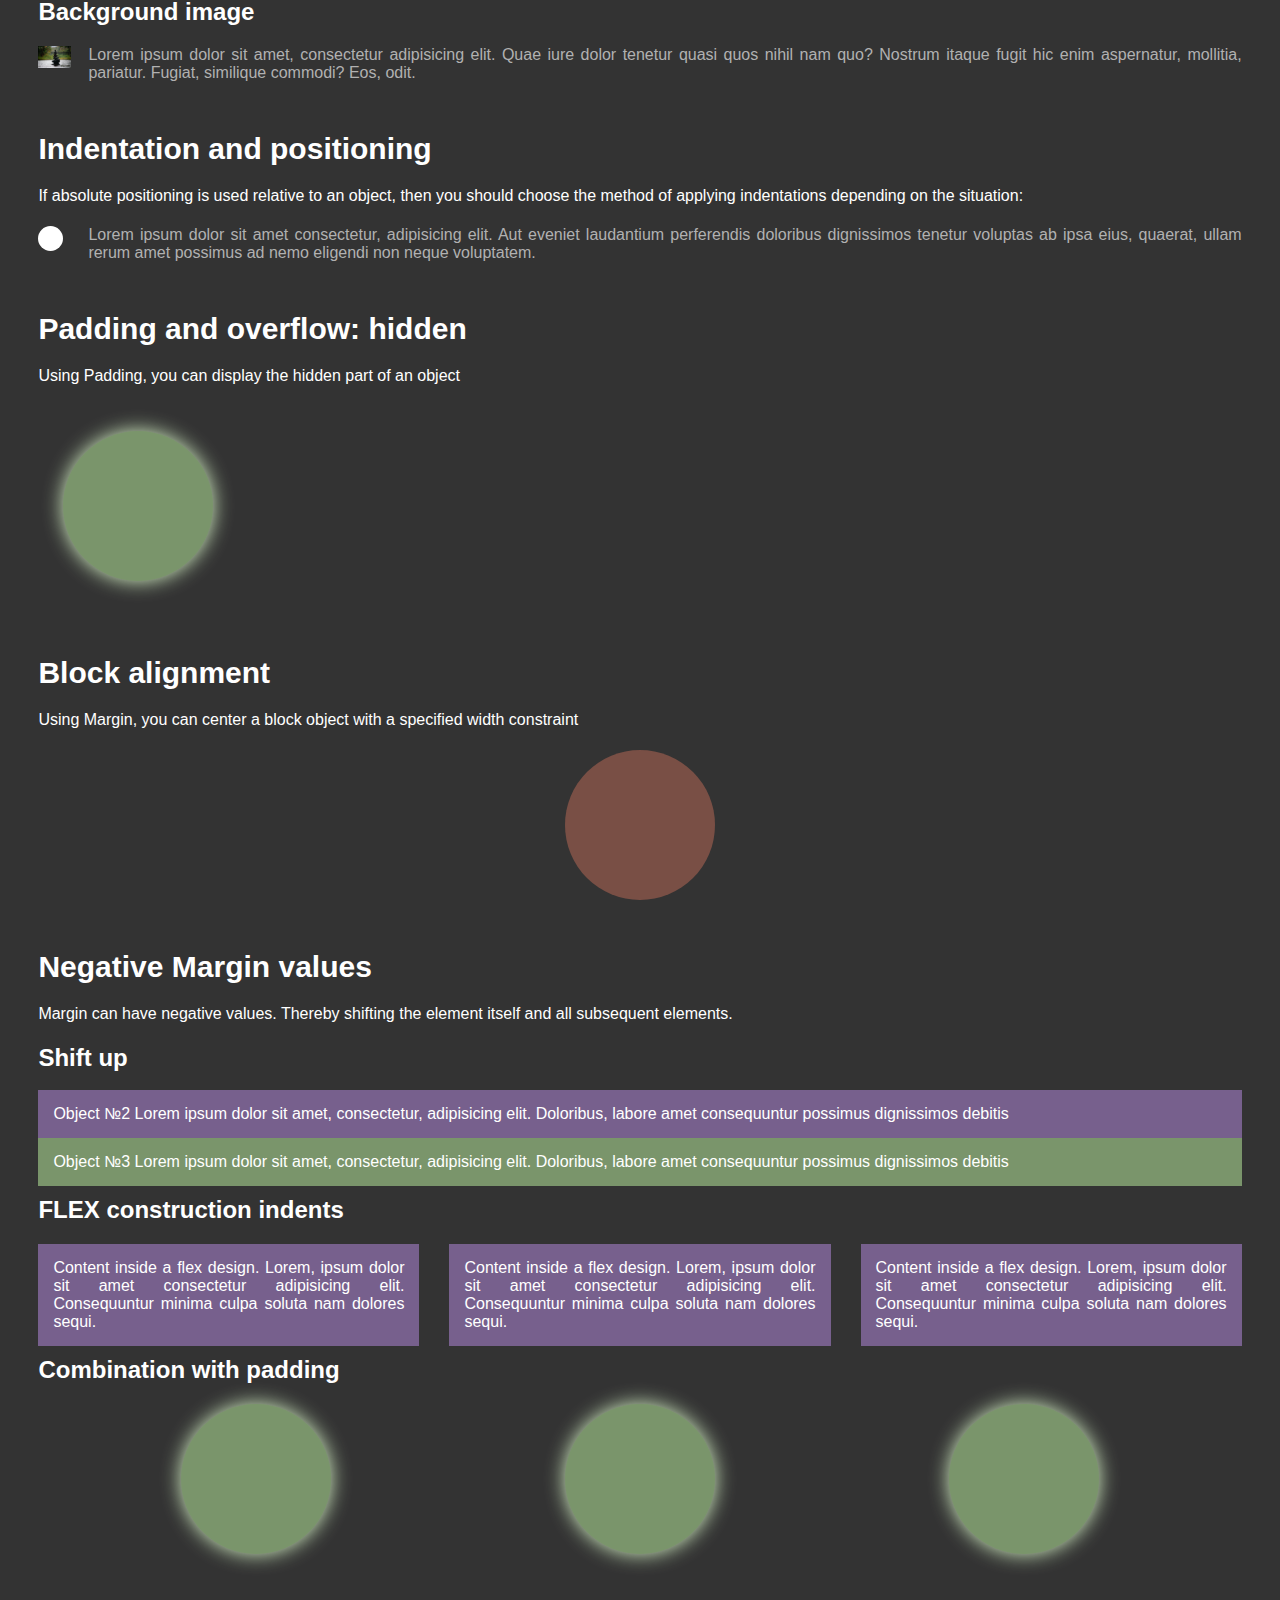
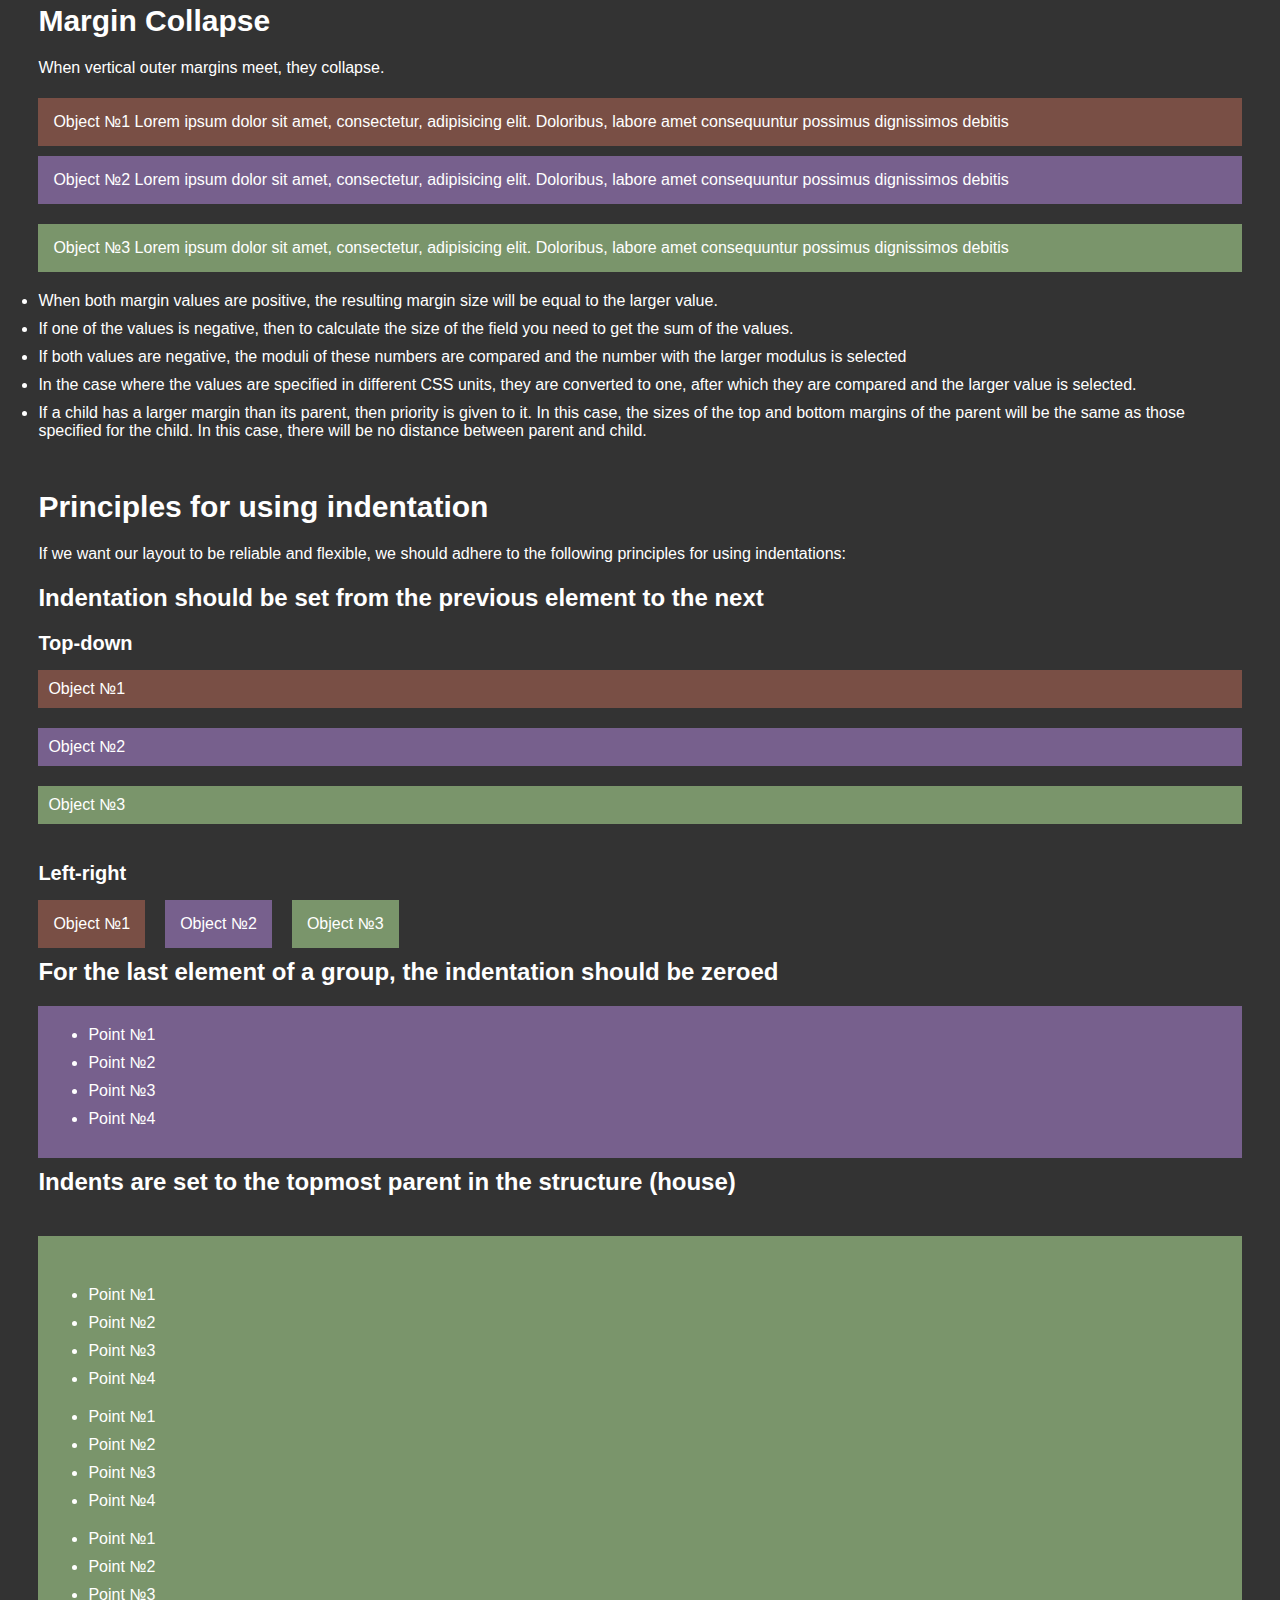
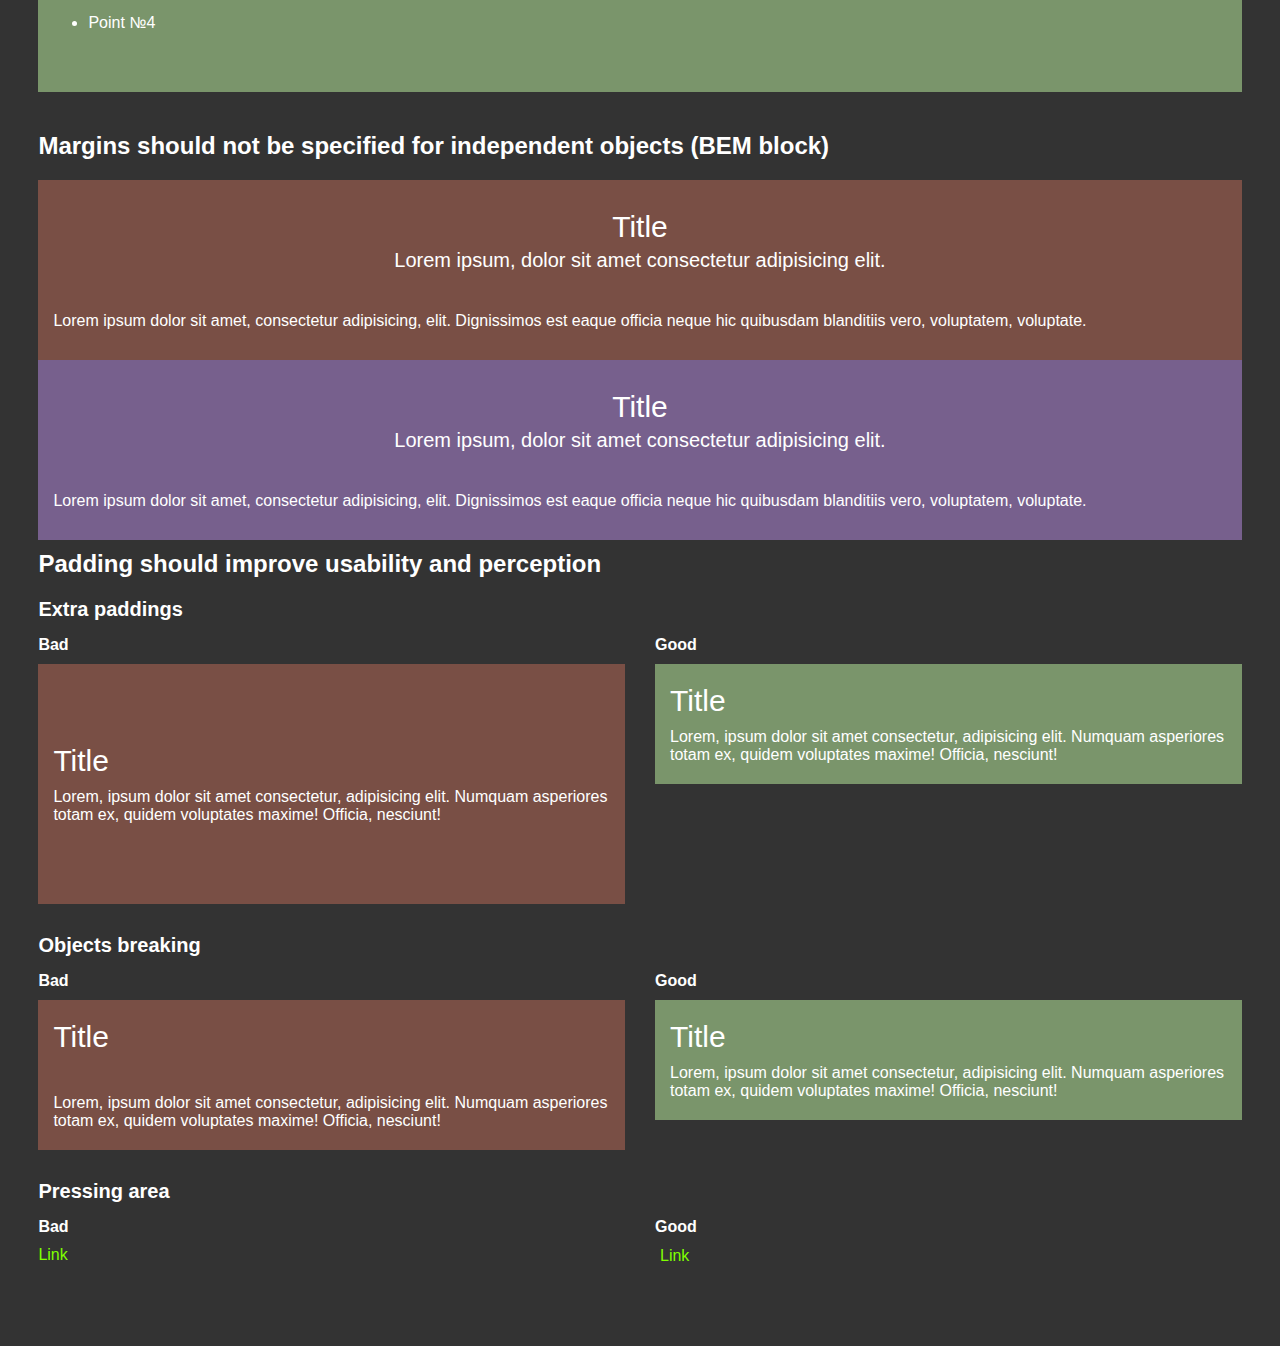
<file: padding and margin/index.html>
<!DOCTYPE html>
	<!-- Page title, container for other important data (not displayed) -->
	<head>
		<!-- Title of the page in the browser -->
		<title>Padding and Margin</title>
		<!-- Connecting CSS -->
		<link rel="stylesheet" href="css/style.css">
		<!-- Page encoding -->
		<meta charset="UTF-8">
		<!-- Adaptive -->
		<meta name="viewport" content="width=device-width">
		<link rel="shortcut icon" href="favicon.ico" />
	</head>
	<!-- Page display body -->
	<body>
		<!-- Wrapper for demonstration -->
		<div class="wrapper">
			<!-- Content -->
			<div class="content">
				<h1>Padding and margin</h1>
				<!-- General information -->
				<section class="section">
					<h2>General information</h2>
					<p>Padding - internal padding in the object, from borders to content. <br> Margin - external margin from the object, from the borders to the surrounding objects. <br> Applies to block and block-line objects</p>
					<div class="section_block">
						<h3>Block objects</h3>
						<div class="section_item section_item_color_1 section_item_info">
							Object №1 (div) Lorem ipsum dolor sit amet consectetur adipisicing elit. Minus pariatur voluptatum accusamus, quasi quis autem itaque
						</div>
						<div class="section_item section_item_color_2 section_item_info">
							Object №2 (div) Lorem ipsum dolor sit amet consectetur adipisicing elit. Minus pariatur voluptatum accusamus, quasi quis autem itaque
						</div>
						<div class="section_item section_item_color_3 section_item_info">
							Object №3 (div) Lorem ipsum dolor sit amet consectetur adipisicing elit. Minus pariatur voluptatum accusamus, quasi quis autem itaque
						</div>
					</div>
					<div class="section_block">
						<h3>String objects</h3>
						<span class="section_item section_item_color_1 section_item_info">
							String №1 (span) Lorem ipsum dolor sit amet consectetur adipisicing elit. Minus pariatur voluptatum accusamus, quasi quis autem itaque
						</span>
						<span class="section_item section_item_color_2 section_item_info">
							String №1 (span) Lorem ipsum dolor sit amet consectetur adipisicing elit. Minus pariatur voluptatum accusamus, quasi quis autem itaque
						</span>
						<span class="section_item section_item_color_3 section_item_info">
							String №1 (span) Lorem ipsum dolor sit amet consectetur adipisicing elit. Minus pariatur voluptatum accusamus, quasi quis autem itaque
						</span>
					</div>
					<div class="section_block">
						<h3>Images</h3>
						<img src="img/pexels.jpg" alt="image" class="section_image">
					</div>
				</section>
				<!-- Indents and block sizes -->
				<section class="section">
					<h2>Block indents and sizes. box-sizing property</h2>
					<p>Padding can have different effects on the overall box size depending on the value of the box-sizing property:</p>
					<div class="section_item section_item_color_3 section_item_size	">
						Lorem ipsum dolor sit amet consectetur, adipisicing, elit. Maxime quo ea ratione suscipit impedit iste commodi officiis quas, consequuntur harum, placeat eaque vitae quos ab amet. Expedita nemo voluptate debitis?
					</div>
				</section>
				<!-- Padding and background -->
				<section class="section">
					<h2>Padding and background</h2>
					<p>If an object uses a background image(s) and/or a color or gradient fill, then you should choose the method of applying indentation depending on the situation:</p>
					<div class="section_block">
						<h3>Fill color</h3>
						<div class="section_item section_item_color_2 section_item_background_color">
							Lorem ipsum dolor sit amet, consectetur adipisicing elit. Quae iure dolor tenetur quasi quos nihil nam quo? Nostrum itaque fugit hic enim aspernatur, mollitia, pariatur. Fugiat, similique commodi? Eos, odit.
						</div>
						<div class="section_item section_item_color_3 section_item_background_color">
							Lorem ipsum dolor sit amet, consectetur adipisicing elit. Quae iure dolor tenetur quasi quos nihil nam quo? Nostrum itaque fugit hic enim aspernatur, mollitia, pariatur. Fugiat, similique commodi? Eos, odit.
						</div>
					</div>
					<div class="section_block">
						<h3>Background image</h3>
						<div class="section_item section_item_background_image">
							Lorem ipsum dolor sit amet, consectetur adipisicing elit. Quae iure dolor tenetur quasi quos nihil nam quo? Nostrum itaque fugit hic enim aspernatur, mollitia, pariatur. Fugiat, similique commodi? Eos, odit.
						</div>
					</div>
				</section>
				<!-- Indentation and positioning -->
				<section class="section">
					<h2>Indentation and positioning</h2>
					<p>If absolute positioning is used relative to an object, then you should choose the method of applying indentations depending on the situation:</p>
					<div class="section_item section_item_position">
						Lorem ipsum dolor sit amet consectetur, adipisicing elit. Aut eveniet laudantium perferendis doloribus dignissimos tenetur voluptas ab ipsa eius, quaerat, ullam rerum amet possimus ad nemo eligendi non neque voluptatem.
					</div>
				</section>
				<!-- Padding and overflow: hidden; -->
				<section class="section">
					<h2>Padding and overflow: hidden</h2>
					<p>Using Padding, you can display the hidden part of an object</p>
					<div class="section_block section_block_hidden">
						<div class="section_item section_item_color_3 section_item_hidden"></div>
					</div>
				</section>
				<!-- Block alignment -->
				<section class="section">
					<h2>Block alignment</h2>
					<p>Using Margin, you can center a block object with a specified width constraint</p>
					<div class="section_item section_item_color_1 section_item_center">
					</div>
				</section>
				<!-- Negative Margin values -->
				<section class="section">
					<h2>Negative Margin values</h2>
					<p>Margin can have negative values. Thereby shifting the element itself and all subsequent elements.</p>
					<div class="section_block">
						<h3>Shift up</h3>
						<div class="section_item section_item_color_1 section_item_minus">
							Object №1 Lorem ipsum dolor sit amet, consectetur, adipisicing elit. Doloribus, labore amet consequuntur possimus dignissimos debitis
						</div>
						<div class="section_item section_item_color_2 section_item_minus section_item_minus_top">
							Object №2 Lorem ipsum dolor sit amet, consectetur, adipisicing elit. Doloribus, labore amet consequuntur possimus dignissimos debitis
						</div>
						<div class="section_item section_item_color_3 section_item_minus">
							Object №3 Lorem ipsum dolor sit amet, consectetur, adipisicing elit. Doloribus, labore amet consequuntur possimus dignissimos debitis
						</div>
					</div>
					<div class="section_block">
						<h3>FLEX construction indents</h3>
						<div class="section_row">
							<div class="section_column">
								<div class="section_item section_item_color_2 section_item_flex">
									Content inside a flex design. Lorem, ipsum dolor sit amet consectetur adipisicing elit. Consequuntur minima culpa soluta nam dolores sequi.
								</div>
							</div>
							<div class="section_column">
								<div class="section_item section_item_color_2 section_item_flex">
									Content inside a flex design. Lorem, ipsum dolor sit amet consectetur adipisicing elit. Consequuntur minima culpa soluta nam dolores sequi.
								</div>
							</div>
							<div class="section_column">
								<div class="section_item section_item_color_2 section_item_flex">
									Content inside a flex design. Lorem, ipsum dolor sit amet consectetur adipisicing elit. Consequuntur minima culpa soluta nam dolores sequi.
								</div>
							</div>
						</div>
					</div>
					<!-- Combination with padding -->
					<div class="section_block">
						<h3>Combination with padding</h3>
						<div class="section_slider slider">
							<div class="slider_item">
								<div class="slider_image"></div>
							</div>
							<div class="slider_item">
								<div class="slider_image"></div>
							</div>
							<div class="slider_item">
								<div class="slider_image"></div>
							</div>
						</div>
					</div>
				</section>
				<!-- Margin Collapse -->
				<section class="section">
					<h2>Margin Collapse</h2>
					<p>When vertical outer margins meet, they collapse.</p>
					<div class="section_item section_item_color_1 section_item_collapse">
						Object №1 Lorem ipsum dolor sit amet, consectetur, adipisicing elit. Doloribus, labore amet consequuntur possimus dignissimos debitis
					</div>
					<div class="section_item section_item_color_2 section_item_collapse section_item_collapse_top">
						Object №2 Lorem ipsum dolor sit amet, consectetur, adipisicing elit. Doloribus, labore amet consequuntur possimus dignissimos debitis
					</div>
					<div class="section_item section_item_color_3 section_item_collapse">
						Object №3 Lorem ipsum dolor sit amet, consectetur, adipisicing elit. Doloribus, labore amet consequuntur possimus dignissimos debitis
					</div>
					<p>
						<ul class="section_list">
							<li>When both margin values are positive, the resulting margin size will be equal to the larger value.</li>
							<li>If one of the values is negative, then to calculate the size of the field you need to get the sum of the values.</li>
							<li>If both values are negative, the moduli of these numbers are compared and the number with the larger modulus is selected</li>
							<li>In the case where the values are specified in different CSS units, they are converted to one, after which they are compared and the larger value is selected.</li>
							<li>If a child has a larger margin than its parent, then priority is given to it. In this case, the sizes of the top and bottom margins of the parent will be the same as those specified for the child. In this case, there will be no distance between parent and child.</li>
						</ul>
					</p>
				</section>
				<!-- Principles for using indentation -->
				<section class="section">
					<h2>Principles for using indentation</h2>
					<p>If we want our layout to be reliable and flexible, we should adhere to the following principles for using indentations:</p>
					<div class="section_block">
						<h3>Indentation should be set from the previous element to the next</h3>
						<h4>Top-down</h4>
						<div class="section_item section_item_color_1 section_item_bottom">
							Object №1
						</div>
						<div class="section_item section_item_color_2 section_item_bottom">
							Object №2
						</div>
						<div class="section_item section_item_color_3 section_item_bottom">
							Object №3
						</div>
						<br>
						<h4>Left-right</h4>
						<div class="section_items">
							<div class="section_item section_item_color_1 section_item_right">
								Object №1
							</div>
							<div class="section_item section_item_color_2 section_item_right">
								Object №2
							</div>
							<div class="section_item section_item_color_3 section_item_right">
								Object №3
							</div>
						</div>
					</div>
					<!-- Indents in the group -->
					<div class="section_block">
						<h3>For the last element of a group, the indentation should be zeroed</h3>
						<div class="section_body section_body_last">
							<ul class="section_list">
								<li>Point №1</li>
								<li>Point №2</li>
								<li>Point №3</li>
								<li>Point №4</li>
							</ul>
						</div>
					</div>
					<!-- Indents in the structure -->
					<div class="section_block">
						<h3>Indents are set to the topmost parent in the structure (house)</h3>
						<div class="section_body section_body_parent">
							<div class="section_item section_item_parent">
								<ul class="section_list">
									<li>Point №1</li>
									<li>Point №2</li>
									<li>Point №3</li>
									<li>Point №4</li>
								</ul>
							</div>
							<div class="section_item section_item_parent">
								<ul class="section_list">
									<li>Point №1</li>
									<li>Point №2</li>
									<li>Point №3</li>
									<li>Point №4</li>
								</ul>
							</div>
							<div class="section_item section_item_parent">
								<ul class="section_list">
									<li>Point №1</li>
									<li>Point №2</li>
									<li>Point №3</li>
									<li>Point №4</li>
								</ul>
							</div>
						</div>
					</div>
					<!-- Padding in BEM block -->
					<div class="section_block">
						<h3>Margins should not be specified for independent objects (BEM block)</h3>
						<div class="portfolio">
							<div class="portfolio_header header">
								<div class="header_title">Title</div>
								<div class="header_text">Lorem ipsum, dolor sit amet consectetur adipisicing elit.</div>
							</div>
							<div class="portfolio_text">
								Lorem ipsum dolor sit amet, consectetur adipisicing, elit. Dignissimos est eaque officia neque hic quibusdam blanditiis vero, voluptatem, voluptate.
							</div>
						</div>
						<div class="contacts">
							<div class="contacts_header header">
								<div class="header_title">Title</div>
								<div class="header_text">Lorem ipsum, dolor sit amet consectetur adipisicing elit.</div>
							</div>
							<div class="contacts_text">
								Lorem ipsum dolor sit amet, consectetur adipisicing, elit. Dignissimos est eaque officia neque hic quibusdam blanditiis vero, voluptatem, voluptate.
							</div>
						</div>
					</div>
					<div class="section_block">
						<!-- Padding improve usability and perception -->
						<h3>Padding should improve usability and perception</h3>
						<div class="section_compare compare">
							<h4>Extra paddings</h4>
							<div class="compare_row">
								<div class="compare_column">
									<h5>Bad</h5>
									<div class="compare_item compare_item_bad compare_item_color_1">
										<div class="compare_title">Title</div>
										<div class="compare_text">
											Lorem, ipsum dolor sit amet consectetur, adipisicing elit. Numquam asperiores totam ex, quidem voluptates maxime! Officia, nesciunt!
										</div>
									</div>
								</div>
								<div class="compare_column">
									<h5>Good</h5>
									<div class="compare_item compare_item_color_2">
										<div class="compare_title">Title</div>
										<div class="compare_text">
											Lorem, ipsum dolor sit amet consectetur, adipisicing elit. Numquam asperiores totam ex, quidem voluptates maxime! Officia, nesciunt!
										</div>
									</div>
								</div>
							</div>
							<!-- Objects breaking -->
							<h4>Objects breaking</h4>
							<div class="compare_row">
								<div class="compare_column">
									<h5>Bad</h5>
									<div class="compare_item compare_item_color_1">
										<div class="compare_title compare_title_bad">Title</div>
										<div class="compare_text">
											Lorem, ipsum dolor sit amet consectetur, adipisicing elit. Numquam asperiores totam ex, quidem voluptates maxime! Officia, nesciunt!
										</div>	
									</div>
								</div>
								<div class="compare_column">
									<h5>Good</h5>
									<div class="compare_item compare_item_color_2">
										<div class="compare_title">Title</div>
										<div class="compare_text">
											Lorem, ipsum dolor sit amet consectetur, adipisicing elit. Numquam asperiores totam ex, quidem voluptates maxime! Officia, nesciunt!
										</div>
									</div>
								</div>
							</div>
							<!-- Pressing area -->
							<h4>Pressing area</h4>
							<div class="compare_row">
								<div class="compare_column">
									<h5>Bad</h5>
									<a href="#" class="compare_link compare_link_bad">Link</a>
								</div>
								<div class="compare_column">
									<h5>Good</h5>
									<a href="#" class="compare_link">Link</a>
								</div>	
							</div>
						</div>
					</div>
				</section>
			</div>
		</div>
	</body>
</html>
</file>
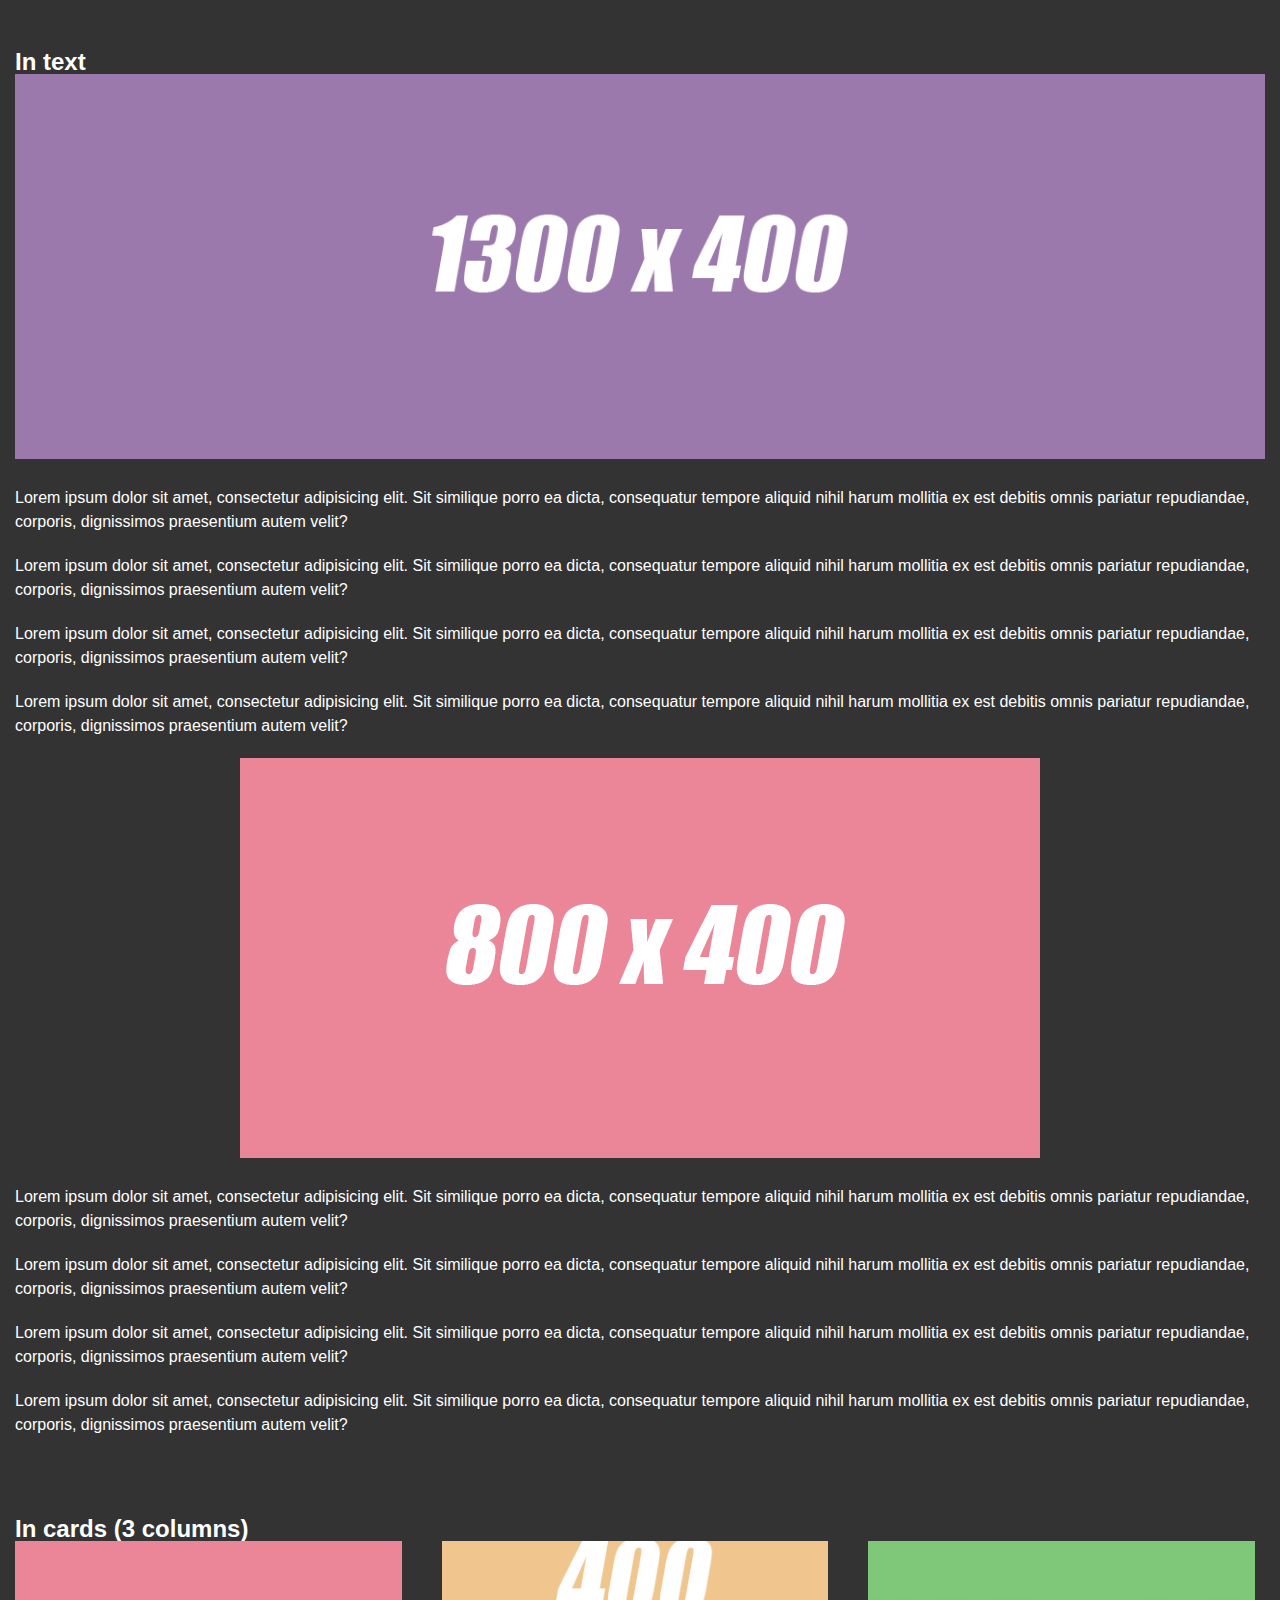
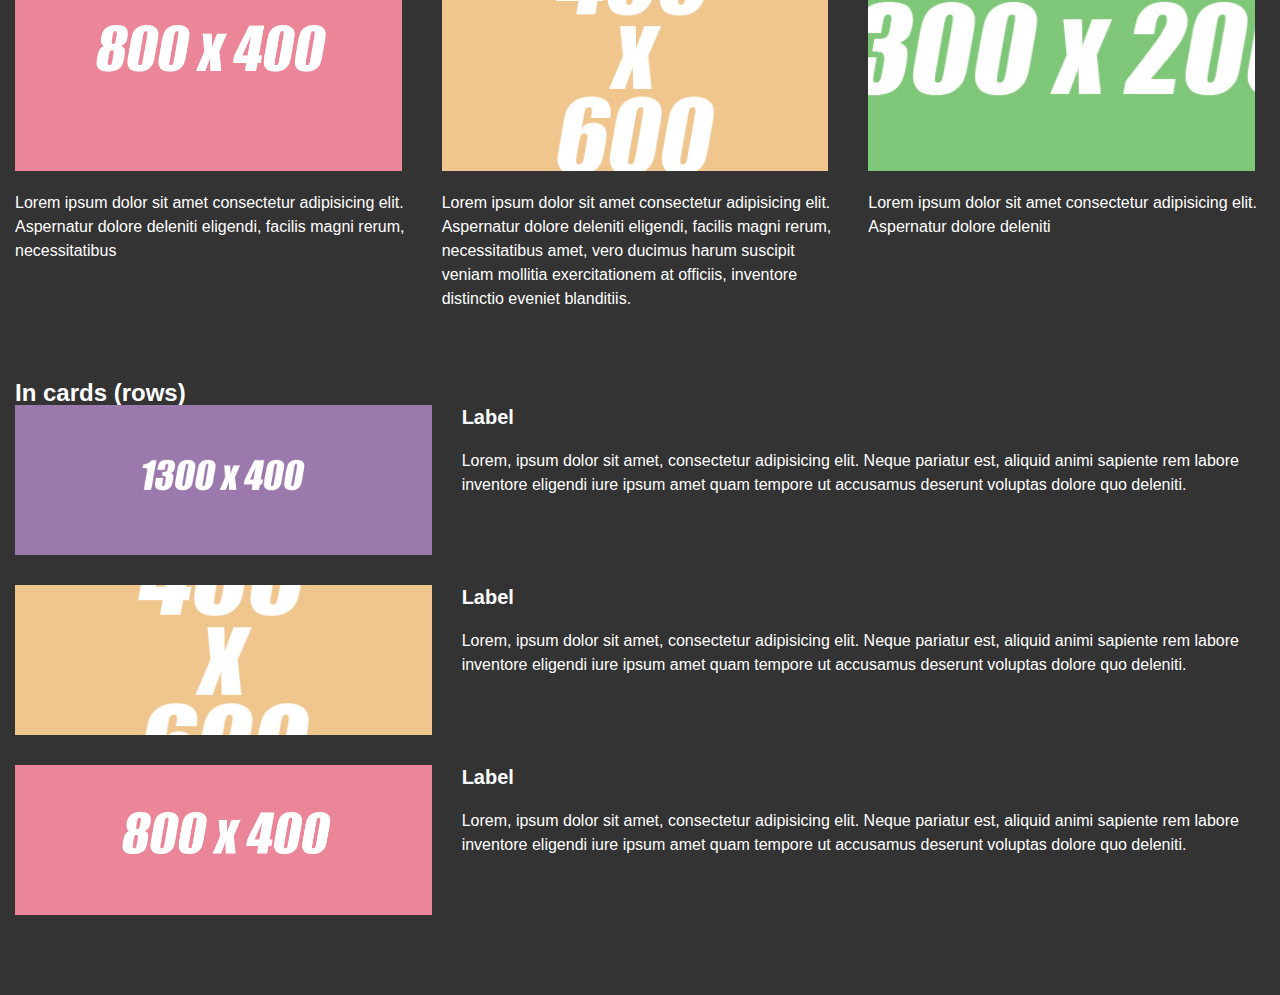
<file: pictures/index.html>
<!DOCTYPE html>

	<head>
		<title>Images in HTML</title>

		<link rel="preconnect" href="https://fonts.googleapis.com">
		<link rel="preconnect" href="https://fonts.gstatic.com" crossorigin>
		<link href="https://fonts.googleapis.com/css2?family=PT+Sans:ital,wght@0,400;0,700;1,400&display=swap" rel="stylesheet">

		<link rel="stylesheet" href="css/style.css">

		<meta http-equiv="Content-type" content="text/html;charset=UTF-8" />
	</head>

	<body>
		<div class="wrapper">
			<div class="content">
				<section class="text">
					<h2 class="text_title">In text</h2>

						<div class="text_image">
					<img src="img/1300x400.jpg" alt="">
					</div>

					<div class="text_value">
						<p>
						Lorem ipsum dolor sit amet, consectetur adipisicing elit. Sit similique porro ea dicta, consequatur tempore aliquid nihil harum mollitia ex est debitis omnis pariatur repudiandae, corporis, dignissimos praesentium autem velit?
					</p>
						<p>
						Lorem ipsum dolor sit amet, consectetur adipisicing elit. Sit similique porro ea dicta, consequatur tempore aliquid nihil harum mollitia ex est debitis omnis pariatur repudiandae, corporis, dignissimos praesentium autem velit?
					</p>
						<p>
						Lorem ipsum dolor sit amet, consectetur adipisicing elit. Sit similique porro ea dicta, consequatur tempore aliquid nihil harum mollitia ex est debitis omnis pariatur repudiandae, corporis, dignissimos praesentium autem velit?
					</p>
						<p>
						Lorem ipsum dolor sit amet, consectetur adipisicing elit. Sit similique porro ea dicta, consequatur tempore aliquid nihil harum mollitia ex est debitis omnis pariatur repudiandae, corporis, dignissimos praesentium autem velit?
					</p>
					</div>

					<div class="text_image">
						<img src="img/800x400.jpg" alt="">
					</div>

					<div class="text_value">
						<p>Lorem ipsum dolor sit amet, consectetur adipisicing elit. Sit similique porro ea dicta, consequatur tempore aliquid nihil harum mollitia ex est debitis omnis pariatur repudiandae, corporis, dignissimos praesentium autem velit?</p>
						<p>Lorem ipsum dolor sit amet, consectetur adipisicing elit. Sit similique porro ea dicta, consequatur tempore aliquid nihil harum mollitia ex est debitis omnis pariatur repudiandae, corporis, dignissimos praesentium autem velit?</p>
						<p>Lorem ipsum dolor sit amet, consectetur adipisicing elit. Sit similique porro ea dicta, consequatur tempore aliquid nihil harum mollitia ex est debitis omnis pariatur repudiandae, corporis, dignissimos praesentium autem velit?</p>
						<p>Lorem ipsum dolor sit amet, consectetur adipisicing elit. Sit similique porro ea dicta, consequatur tempore aliquid nihil harum mollitia ex est debitis omnis pariatur repudiandae, corporis, dignissimos praesentium autem velit?</p> 
					</div>
				</section>
				<section class="cards">
					<h2 class="cards_title">In cards (3 columns)</h2>

					<div class="cards_row">
						<div class="cards_column">
							<div class="cards_item">
								<div class="cards_image">
									<img src="img/800x400.jpg" alt="">
								</div>
								<div class="cards_body">
									<p>
										Lorem ipsum dolor sit amet consectetur adipisicing elit. Aspernatur dolore deleniti eligendi, facilis magni rerum, necessitatibus
									</p>
								</div>
							</div>
						</div>
						<div class="cards_column">
							<div class="cards_item">
								<div class="cards_image">
									<img src="img/400x600.jpg" alt="">
								</div>
								<div class="cards_body">
									<p>
										Lorem ipsum dolor sit amet consectetur adipisicing elit. Aspernatur dolore deleniti eligendi, facilis magni rerum, necessitatibus amet, vero ducimus harum suscipit veniam mollitia exercitationem at officiis, inventore distinctio eveniet blanditiis.
								</div>
							</div>
						</div>
						<div class="cards_column">
							<div class="cards_item">
								<div class="cards_image">
									<img src="img/1300x200.jpg" alt="">
								</div>
								<div class="cards_body">
									<p>
										Lorem ipsum dolor sit amet consectetur adipisicing elit. Aspernatur dolore deleniti 
									</p>
								</div>
							</div>
						</div>
					</div>
				</section>
				<sections class="items">
					<h2 class="items_title">In cards (rows)</h2>
					<div class="items_item">
						<div class="items_image"><img src="img/1300x400.jpg" alt=""></div>
						<div class="items_body">
							<div class="items_label">Label</div>
							<div class="items_text">Lorem, ipsum dolor sit amet, consectetur adipisicing elit. Neque pariatur est, aliquid animi sapiente rem labore inventore eligendi iure ipsum amet quam tempore ut accusamus deserunt voluptas dolore quo deleniti.</div>
						</div>
					</div>
					<div class="items_item">
						<div class="items_image"><img src="img/400x600.jpg" alt=""></div>
						<div class="items_body">
							<div class="items_label">Label</div>
							<div class="items_text">Lorem, ipsum dolor sit amet, consectetur adipisicing elit. Neque pariatur est, aliquid animi sapiente rem labore inventore eligendi iure ipsum amet quam tempore ut accusamus deserunt voluptas dolore quo deleniti.</div>
						</div>
					</div>
					<div class="items_item">
						<div class="items_image"><img src="img/800x400.jpg" alt=""></div>
						<div class="items_body">
							<div class="items_label">Label</div>
							<div class="items_text">Lorem, ipsum dolor sit amet, consectetur adipisicing elit. Neque pariatur est, aliquid animi sapiente rem labore inventore eligendi iure ipsum amet quam tempore ut accusamus deserunt voluptas dolore quo deleniti.</div>
						</div>
					</div>	
				</sections>
			</div>
		</div>
	</body>
</html>
</file>
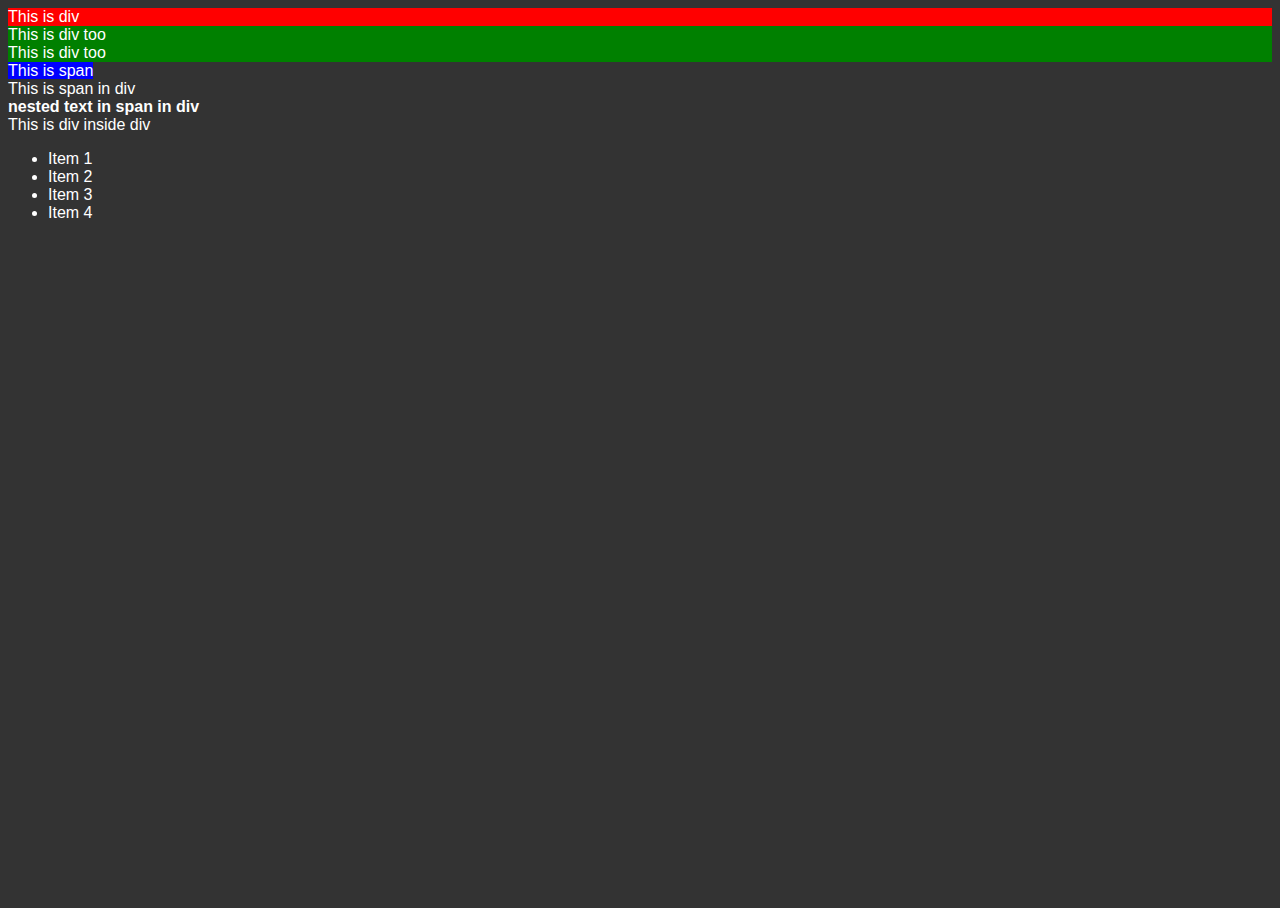
<file: SCC Selectors/index.html>
<!DOCTYPE html>
	<!-- Page title, container for other important data (not displayed) -->
	<head>
		<!-- Title of the page in the browser -->
		<title>CSS Selectors</title>
		<!-- Connecting CSS -->
		<link rel="stylesheet" href="css/style.css">
		<!-- Page encoding -->
		<meta charset="UTF-8">
		<!-- Adaptive -->
		<meta name="viewport" content="width=device-width">
		<link rel="shortcut icon" href="favicon.ico" />
	</head>
	<!-- Page display body -->
	<body>
		<!-- There`s no sections, or blocks div..., just to see how selectors will be working separately in every object -->
		<div data-red="true">This is div</div>
		<div data-green="123">This is div too</div>
		<div data-green="212123">This is div too</div>
		<span data-blue>This is span</span>
		<div>
			<span>This is span in div</span>
		</div>
		<div>
			<span>
				<b>nested text in span in div</b>
			</span>
		</div>
		<div>
			<div>This is div inside div</div>
		</div>
		<ul>
			<li>Item 1</li>
			<li class="red">Item 2</li>
			<li>Item 3</li>
			<li>Item 4</li>
		</ul>
	</body>
</html>
</file>
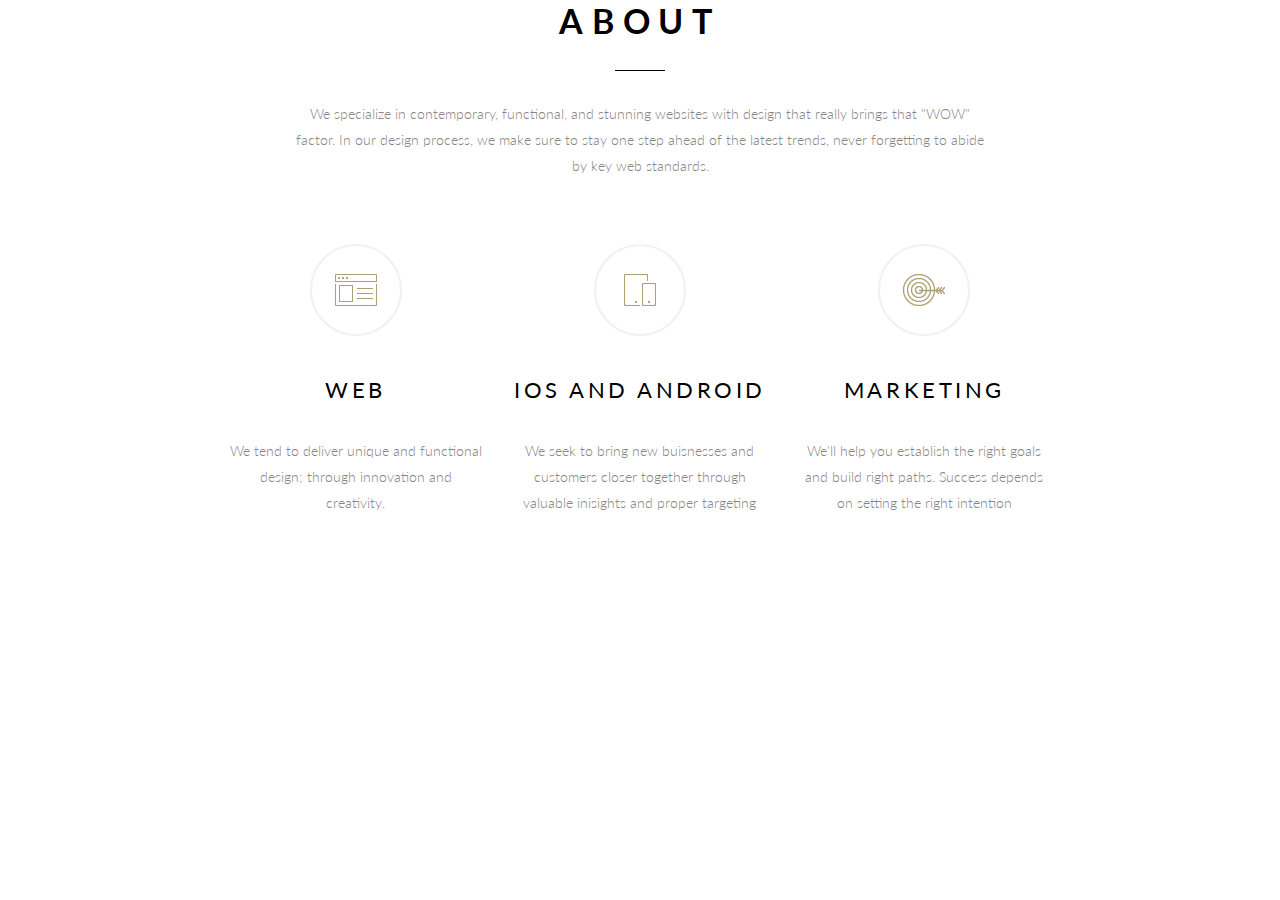
<file: About/about/index.html>
<!DOCTYPE html>

<html lang="ua">

	<head>
		<title>About</title>

		<link rel="preconnect" href="https://fonts.googleapis.com">
		<link rel="preconnect" href="https://fonts.gstatic.com" crossorigin>
		<link href="https://fonts.googleapis.com/css2?family=PT+Sans:ital,wght@0,400;0,700;1,400&display=swap" rel="stylesheet">

		<link rel="stylesheet" href="css/style.css">

		<meta http-equiv="Content-type" content="text/html;charset=UTF-8" />
	</head>

	<body>
		<div class="about">
			<div class="about_body">
				<div class="about_header">
					<div class="about_title title">ABOUT</div>
					<div class="about_text">We specialize in contemporary, functional, and stunning websites with design that really brings that "WOW" factor. In our design process, we make sure to stay one step ahead of the latest trends, never forgetting to abide by key web standards.</div>
				</div>
				<div class="about_row">
					<div class="about_column">
						<div class="item_about">
							<div class="item_about_icon">
								<img src="img/about/01.png" alt="">
							</div>
							<div class="item_about_title">WEB</div>
							<div class="item_about_text">We tend to deliver unique and functional design; through innovation and creativity.</div>
						</div>
					</div>
					<div class="about_column">
						<div class="item_about">
							<div class="item_about_icon">
								<img src="img/about/02.png" alt="">
							</div>
							<div class="item_about_title">iOS AND ANDROID</div>
							<div class="item_about_text">We seek to bring new buisnesses and customers closer together through valuable inisights and proper targeting</div>
						</div>
					</div>
					<div class="about_column">
						<div class="item_about">
							<div class="item_about_icon">
								<img src="img/about/03.png" alt="">
							</div>
							<div class="item_about_title">MARKETING</div>
							<div class="item_about_text">We'll help you establish the right goals and build right paths. Success depends on setting the right intention</div>
						</div>
					</div>
				</div>
			</div>
		</div>
	</body>
</html>
</file>
<file: CSS EM REM and so on/css/style.css>
/* Null */
*,*:before,*:after {
  padding: 0;
  margin: 0;
  border: 0;
  box-sizing: border-box;
}
html,
body {
  height: 100%;
}

body {
  line-height: 1;
  background-color: #333;
  color: #fff;
  font-family: Arial, "Helvetica Neue", Helvetica, sans-serif;
}

a {
  text-decoration: none;
}

ul,
ol,
li {
  list-style: none;
}

img {
  vertical-align: top;
}

h1,
h2,
h3,
h4,
h5,
h6 {
  font-weight: inherit;
  font-size: inherit;
}

/* ------------------ */

.wrapper {
  min-height: 100vh;
  display: flex;
  flex-direction: column;

  justify-content: center;
  align-items: center; 
}
/* ---------------------------- */

/* Main Styles */

.example {
  padding: 80px 0;
}

.example_container {
  padding: 0px 15px;
  margin: 0px auto;
  max-width: 65.625rem;
  position: relative;
}

@media(min-width: 48em){
  .example_container:before {
   content: "";
   background: url("../img/decor.svg") 0 0 / 100% no-repeat;
    position: absolute;
    right: 0;
    width: 14.57%;
    padding-top: 22.95%;
    top: 50%;
    transform: translate(50%, -50%);
  }
}

/* Title */

.example_header {
  margin: 0px 0px 25px 0px;
  max-width: 46.875rem;
}

.example_sub-title {
  color: #a989c7;
  font-weight: 700;
  text-transform: uppercase;
  font-size: 0.875rem;
  line-height: 1.7;
  margin: 0px 0px 1.07em 0px;
}

.example_title {
  color: #93b482;
  text-transform: uppercase;
  font-weight: 900;
  font-size: 2.625rem;
  line-height: 1.19;
  margin: 0px 0px 0.38em 0px;
  letter-spacing: 0.12em;
}

@media(max-width: 48em){
  .example_title {
    font-size: 2rem;
  }
}

/* Text */

.example_text {
  line-height: 1.5;
}

/* Card structure */

.example_items {
  display: flex;
  flex-wrap: wrap;
  row-gap: 24px;
  margin: 0px -12px;
}

.example_item {
  padding: 0px 12px;
  flex: 1 1 33.333%;
  min-width: 18.125rem;
}

/* Cards */

.item-example {
  display: flex;
  column-gap: 23px;
}

.item-example_icon {
  flex: 0 0 63px;
}

.item-example_body {
}

.item-example_title {
  color: #f2726f;
  font-weight: 900;
  font-size: 1.5em;
  margin: 0px 0px 0.45em 0px;
}

.item-example_text {
  line-height: 1.5;
}
</file>
<file: css transform/css/style.css>
/* Null */
*,*:before,*:after {
  padding: 0;
  margin: 0;
  border: 0;
  box-sizing: border-box;
}
html,body {
  height: 100%;
  background-color: #333;
  font-family: Arial, "Helvetica Neue", Helvetica, sans-serif;
  color: #fff;
  font-size: 16px;
  line-height: 24px;
}
a{
  text-decoration: none;
}
h1{
  font-size: 40px;
  margin: 0px 0px 50px 0px;
}
h2{
  font-size: 30px;
  margin: 0px 0px 20px 0px;
}
p{
  margin: 20px 0;
}
.wrapper {
  min-height: 100%;
  overflow: hidden;
}

.content{
  padding: 30px 3%;
}
.content_block{
  margin: 0px 0px 50px 0px;
}

/* Main stules */

/* 2D */
.content_2D .content_block div{
  display: flex;
  text-transform: uppercase;
  justify-content: center;
  align-items: center;
  letter-spacing: 1px;
  text-align: center;
  width: 150px;
  height: 150px;
  transition: all 0.8s ease 0s;
}

/* Translate */
.content_translate{
  background-color: #794f45;
}
.content_translate:hover{
  transform: translateX(50px);
}

/* Scale */
.content_scale{
  background-color: #77608d;
}
.content_scale:hover{
  transform: scale(1, -1);
}

/* Rotate */
.content_rotate{
  background-color: #7a956b;
}
.content_rotate:hover{
  transform: rotate(90deg);
}

/* Skew */
.content_skew{
  background-color: #794f45;
}
.content_skew:hover{
  transform: skew(10deg, 10deg);
}

/* Matrix */
.content_matrix{
  background-color: #77608d;
}
.content_matrix:hover{
  transform: matrix(1, 0, 1, 1, 5, 4);
}
/* Multiple */
.content_multiple{
  background-color: #7a956b;
}
.content_multiple:hover{
  transform: translate(50px, 50px) scale(0.5) rotate(45deg);
}
/* Transform-origin */
.content_transform-origin{
  background-color: #794f45;
  transform-origin: 0 0;
}
.content_transform-origin:hover{
  transform: rotate(-30deg);
}

/* 3D */
.content_3d .content_wrapper3d{
  width: 150px;
  height: 150px;
  background-color: rgba(255, 255, 255, 0.1);

  perspective-origin: center;
  perspective: 400px;
}
.content_3d .content_wrapper3d div{
  display: flex;
  text-transform: uppercase;
  justify-content: center;
  align-items: center;
  letter-spacing: 1px;
  text-align: center;
  width: 150px;
  height: 150px;
  transition: all 0.8s ease 0s;
}

/* Perspective 3D */
.content_perspective{
  background-color: #7a956b;
  transform: rotateX(0deg);
}
.content_perspective:hover{
  transform: rotateX(50deg);
}

/* Translate 3D */
.content_translate3d{
  background-color: #794f45;
}
.content_translate3d:hover{
  transform: translate3d(20px, 20px, 20px);
}

/* Scale 3D */
.content_scale3d{
  background-color: #77608d;
}
.content_scale3d:hover{
  transform: scale3d(1.5, 1.5, 1.5);
}

/* Rotate 3D */
.content_rotate3d{
  background-color: #7a956b;
}
.content_rotate3d:hover{
  transform: rotate3d(3, 3, 3, 45deg);
}

/* Matrix 3D */
.content_matrix3d{
  background-color: #77608d;
}
.content_matrix3d:hover{
  transform: matrix3d(-0.6,1, 0,0,-2,-0.6,0,0,0,0,1,0,0,0,10,1);
}

/* Multiple 3D */
.content_multiple3d{
  background-color: #794f45;
}
.content_multiple3d:hover{
  transform: translate3d(20px, 20px, 20px) rotate3d(2, 2, 2, 15deg);
}

/* Transform-Style */
.content_transform-style_wrapper{
  width: 150px;
  height: 150px;
  background-color: rgba(255, 255, 255, 0.1);
  perspective: 400px;
  transform-style: preserve-3d;
}
.content_transform-style{
  display: flex;
  text-transform: uppercase;
  justify-content: center;
  align-items: center;
  letter-spacing: 1px;
  text-align: center;
  transition: all 0.8s ease 0s;
  width: 150px;
  height: 150px;
  background-color: #7a956b;
}
.content_transform-style:hover{
  transform: rotateX(50deg);
}

/* Flip */
.flip{
}
.flip_body{
  position: relative;
  width: 150px;
  height: 150px;
  transition: all 0.8s ease 0s;
  transform-style: preserve-3d;
}
.flip_front,
.flip_back{
  position: absolute;
  width: 100%;
  height: 100%;
  top: 0;
  left: 0;
  display: flex;
  justify-content: center;
  align-items: center;
}
.flip_front{
  z-index: 2;
  transform: rotateY(0deg);
  background-color: #77608d;

  backface-visibility: hidden;
}
.flip_back{
  transform: rotateY(-180deg);
  background-color: rgba(121, 79, 69, 0.5);
}

.flip:hover .flip_body{
  transform: rotateY(-180deg);
}
</file>
<file: Grid Layout/css/style.css>
/* Null */
*,*:before,*:after {
  padding: 0;
  margin: 0;
  border: 0;
  box-sizing: border-box;
}
html,body {
  height: 100%;
  background-color: #333;
  font-family: Arial, "Helvetica Neue", Helvetica, sans-serif;
  color: #fff;
  font-size: 16px;
}

/* Main Styles */

.wrapper{
  min-height: 100%;
  overflow: hidden;
}

.content{
  position: relative;
  padding: 30px 3%;
}

.grid_body_1{
  display: grid;
  grid-template-columns: 200px 150px 200px;
  grid-template-rows: 200px 300px;
  padding: 50px;
}

.grid_item{
  text-align: center;
  border: 2px dashed rgba(255, 255, 255, 0.2);
  padding: 30px;
  font-size: 30px;
}

.grid_body_2{
  /* All options are the same - №fr */
  display: grid;
  grid-template-columns: 1fr 2fr 1fr;
  grid-template-rows: 50% 50%;
  padding: 30px;
}

.grid_body_3{
  /* Minmax */
  display: grid;
  grid-template-columns: 200px minmax(150px, 1fr) 200px;
  grid-template-rows: 1fr 1fr;
  padding: 30px;
}

.grid_body_4{
  /* Text in grid */
  display: grid;
  grid-template-columns: auto 1fr auto;
  grid-template-rows: 1fr 1fr;
  padding: 30px;
}

.grid_body_5{
  /* Fit-conent */

  display: grid;
  grid-template-columns: fit-content(400px) 1fr auto;
  grid-template-rows: 1fr 1fr;
  padding: 30px;
}

.grid_body_6{
  /* Repeat */
  display: grid;

  /*
  grid-template-columns: repeat(3, 1fr);
  grid-template-rows: repeat(2, 1fr);
  */

  /* Can be used grid-template, nothing changed */
  grid-template: repeat(2, 1fr) / repeat(3, 1fr);

  padding: 30px;
}

/* Area names */

.grid_wrapper{
  display: grid;

 /* Used grid-template, nothing changed */
  grid-template: [start] "header header" 100px [row2]
                 [row2] "side content" 1fr [row-end] / 150px 1fr

  /*
  grid-template-columns: 150px 1fr;
  grid-template-rows: 100px 1fr;
  grid-template-areas: 
    "header header" 
    "side content";
  */

}

.grid_header, .grid_side, .grid_content {
  padding: 30px;
  border: 2px dashed rgba(255, 255, 255, 0.2);
  margin: 0px 0px 15px 0px;
}

.grid_header {
  grid-area: header;
}

.grid_side {
  grid-area: side;
}

.grid_content {
  grid-area: content;
}

/* Implicit grid */

.grid_auto_body_7 {
  display: grid;
  grid-template: 1fr 1fr / repeat(3, 1fr);
  grid-auto-rows: 200px;
  padding: 30px;
}

.grid_auto_item{
  text-align: center;
  border: 2px dashed rgba(255, 255, 255, 0.2);
  padding: 30px;
  font-size: 30px;
}

/* Grid elements */

.grid_body_8 {
  display: grid;
  grid-template: repeat(2, 1fr) / repeat(3, 1fr);
  padding: 30px;

  row-gap: 20px;
  column-gap: 20px;
} 

.grid_item-8 {
  text-align: center;
  border: 2px dashed rgba(255, 255, 255, 0.2);
  font-size: 30px;
  padding: 30px;
}

.grid_item_1 {
  grid-row-start: 1;
  grid-row-end: 3;
  grid-column-start: 1;
  grid-column-end: 3;

  background-color: #794f45;
}

.grid_item_2 {
  grid-row-start: span 3;
  grid-row-end: span 3;
  grid-column-start: 2;
  grid-column-end: 2;

  background-color: #794f50;
}

.grid_item_3 {
  grid-row-start: col3;

  background-color: #794f35;
}

.grid_item_4 {
   grid-row: 2 / 3;
   grid-column: 3 / 3;
}

.grid_item_5 {
  order: 1;
}

.grid_item_6 {
}

/* Alignment of grid elements */

.grid_body_9 {
  display: grid;
  grid-template-rows: [start] 150px [row2] 150px [row-end];
  grid-template-columns: [start] 1fr [col2] 1fr [col3] 1fr [col-end];

  justify-items: start;
  align-items: end;

  padding: 30px;
}

.grid_item_7{
  align-self: stretch;
  justify-self: stretch;
}

.grid_item_8 {
  align-self: end;
  justify-self: end;
}
.grid_item_9 {

}
.grid_item_10 {
  margin: auto;
}
.grid_item_11 {

}
.grid_item_12 {

}
</file>
<file: Grid Practice/css/style.css>
/* Null */
*,*:before,*:after {
  padding: 0;
  margin: 0;
  border: 0;
  box-sizing: border-box;
}
html,body {
  height: 100%;
  background-color: #333;
  font-family: Arial, "Helvetica Neue", Helvetica, sans-serif;
  color: #fff;
  font-size: 16px;
}

/* Main Styles */

.wrapper {
 min-height: 100%; 
 display: grid;
 grid-template: minmax(100px, auto) 1fr minmax(70px, auto) / 1fr;
 grid-template-areas:
  "header"
  "main"
  "footer";
}

.header{
  grid-area: header;
  padding: 15px;
  background-color: #794f45;
  display: grid;
  align-items: center;
  grid-template: 1fr / 1fr minmax(auto, 300px) minmax(auto, 1100px) 1fr;
}

.header_logo {
  width: 70px;
  height: 70px;
  border-radius: 20%;
  background-color: #fff;
  grid-column: 2 / 3;
}

.header_menu {
  grid-column: 3 / 4;
}

.header_list {
  display: grid;
  grid-auto-flow: column;
  justify-items: end;
}

.header_list li {

}

.header_link {
  color: #fff;
  font-size: 18px;
}

.header_burger {

}

@media(max-width: 992px){

  .header_list {
    display: none;
  }

  .header_menu {
    display: grid;
    justify-items: end;
  }

  .header_burger {
    width: 30px;
    display: grid;
    align-items: center;
    grid-template: repeat(3, 8px) / 1fr;
  }

  .header_burger::before {
    content: "";
    height: 2px;
    width: 30px;
    background-color: #fff;
  }

  .header_burger::after {
    content: "";
    height: 2px;
    width: 30px;
    background-color: #fff;
  }

  .header_burger span {
    height: 2px;
    width: 30px;
    background-color: #fff;
  }
}

.main {
  grid-area: main;
  padding: 30px 15px;
  display: grid;
  grid-template: 1fr / 1fr minmax(auto, 300px) minmax(auto, 1100px) 1fr;
}

.sidebar {
  grid-column: 2 / 3;
  background-color: #7a956b;
  padding: 30px 15px;
  margin: 0px 0px 30px 0px;
}

.sidebar_menu {

}

.sidebar_list {

}

.sidebar_list li {
  margin: 0px 0px 15px 0px;
}

.sidebar_link {
  color: #fff;
  font-size: 20px;
}

.content {
  grid-column: 3 / 4;
  padding: 0px 0px 0px 30px;
}

.content_title {

}

.content_gallery {
  margin: 0px 0px 30px 0px;
}

@media (min-width: 992px) {
  .main {
    grid-area: main;
    display: grid;
    grid-template: 1fr / 1fr minmax(auto, 300px) minmax(auto, 1100px) 1fr;
  }
  .sidebar{
    grid-column: 2 / 3;
    margin: 0;
  }
  .content {
  grid-column: 3 / 4;
  padding: 0px 0px 0px 30px;
  }
}

.gallery {

}

.gallery_title {

}

.gallery_items {
  display: grid;
  gap: 10px;
  grid-template-columns: repeat(auto-fit, minmax(250px, 1fr));
}

.gallery_item {
  position: relative;
  padding: 0px 0px 85% 0px;
}

.gallery_item img {
  position: absolute;
  top: 0;
  left: 0;
  width: 100%;
  height: 100%;
  object-fit: cover;
}

.gallery_item_big {
  grid-column: span 2;
  grid-row: span 2;
}

@media (min-width: 767px) {
  .gallery_item_big {
    grid-column: span 2;
    grid-row: span 2;
  }
}

.content_products {

}

.products {

}

.products_title {

}

.products_items {
  display: grid;
  column-gap: 30px;
  row-gap: 30px;
  grid-template-columns: repeat(auto-fit, minmax(250px, 1fr));
}

.product_item {
  display: grid;
  grid-auto-flow: row;
  grid-template-columns: auto 1fr minmax(40px, 1fr) / 1fr;
}

.product_image {
  position: relative;
  padding: 0px 0px 90% 0px;
  margin: 0px 0px 20px 0px;
}

.product_image img{
  position: absolute;
  top: 0;
  left: 0;
  width: 100%;
  height: 100%;
  object-fit: cover;
}

.products_name {
  font-size: 20px;
  color: #fff;
  line-height: 30px;
  margin: 0px 0px 20px 0px;
}

.products_button {
  color: #fff;
  text-transform: uppercase;
  letter-spacing: 2px;
  text-decoration: none;
  line-height: 40px;
  justify-self: start;
  background-color: #77608d;
  padding: 0px 20px;
}

.footer {
  grid-area: footer;
  background-color: #77608d;
  display: grid;
  padding: 15px;
  grid-template: 1fr / 1fr minmax(auto, 300px) minmax(auto, 1100px) 1fr;
}

.foote_copy {
  grid-column: 2 / 3;
}

.footer_text {
  text-align: right;
  grid-column: 3 / 4;
}

@media (min-width: 550px) {

  .footer_copy {
    grid-column: 2 / 3;
  }

  .footer_text {
    text-align: right;
    grid-column: 3 / 4;
  }
}

@media (min-width: 550px) {

  .footer {
    grid-template: 1fr 1fr / 1fr;
    text-align: center;
  }

  .footer_copy {
    order: 2;
  }

  .footer_text {
    order: 3;
  }
}
</file>
<file: padding and margin/css/style.css>
/* Null */
*,*:before,*:after {
  padding: 0;
  margin: 0;
  border: 0;
  box-sizing: border-box;
}
html,body {
  height: 100%;
  background-color: #333;
  font-family: Arial, "Helvetica Neue", Helvetica, sans-serif;
  color: #fff;
  font-size: 16px;
}
a{
  color: chartreuse;
  text-decoration: none;
}

h1{
  font-size: 40px;
  margin: 0px 0px 30px 0px;
}

h2{
  font-size: 30px;
  margin: 0px 0px 20px 0px;
}

h3{
  font-size: 24px;
  margin: 0px 0px 20px 0px;
}

h4{
  font-size: 20px;
  margin: 0px 0px 15px 0px;
}

h5{
  font-size: 16px;
  margin: 0px 0px 10px 0px;
}

p{
  line-height: 20px;
  margin: 20px 0;
}

.wrapper {
  min-height: 100%;
  overflow: hidden;
}

.content{
  padding: 30px 3%;
}

/* Main styles */

.section{
  margin: 0px 0px 50px 0px;
}

.section_block{
  margin: 0px 0px 10px 0px;
}

.section_item{
  text-align: justify;
}

.section_item_color_1{
  background-color: #794f45;
}

.section_item_color_2{
  background-color: #77608d;
}

.section_item_color_3{
  background-color: #7a956b;
}

/* General information, syntax */

div.section_item_info{
  padding: 15px;
  margin: 0px 0px 20px 0px;
}

span.section_item_info{
  /* margin and padding not working properly with span*/
}

img.section_image{
  padding: 15px;
  width: 500px;
}

/* Block indents and sizes. box-sizing property */

.section_item_size{
  width: 500px;
  padding: 15px;
  box-sizing: border-box;
}

/* Padding and background */

.section_item_background_color{
  margin: 15px;
  padding: 15px;
}

.section_item_background_image{
  color: rgb(177, 177, 177);
  padding: 0px 0px 0px 50px;
  background: url("../img/pexels.jpg") 0 0px / 33px no-repeat;
}

/* Indentation and positioning */

.section_item_position{
  position: relative;
  color: rgb(177, 177, 177);
  padding: 0px 0px 0px 50px;
}

.section_item_position::before{
  width: 25px;
  height: 25px;
  background-color: #fff;
  border-radius: 50%;
  position: absolute;
  top: 0;
  left: 0;
  content:"";
}

/* Padding and overflow: hidden; */

.section_block_hidden{
  overflow: hidden;
  padding: 25px;
}

.section_item_hidden{
  width: 150px;
  height: 150px;
  border-radius: 50%;
  box-shadow: 0 0 20px #d9f5c8;
}

/* Block alignment */

.section_item_center{
  width: 150px;
  height: 150px;
  border-radius: 50%;
  margin: 0px auto;
}

/* Negative Margin values */

.section_item_minus{
  padding: 15px;
}

.section_item_minus_top{
  position: relative;
  z-index: 2;
  margin: -50px 0px 0px 0px; /* Object №1 disappeared */
}

.section_row{
  display: flex;
  margin: 0px -15px;
}

.section_column{
  padding: 0px 15px;
  flex: 0 1 33.333%;
}

.section_item_flex{
  padding: 15px;
}

/* Combination with padding */

.slider{
  display: flex;
  overflow: hidden;
  margin: -25px 0;
  padding: 25px;
}

.slider_item{
  text-align: center;
  flex: 0 1 33.333%;
}

.slider_image{
  width: 150px;
  height: 150px;
  margin: 0px auto;
  border-radius: 50%;
  background-color: #7a956b;
  box-shadow: 0 0 20px #d9f5c8;
}

/* Margin Collapse */

.section_item_collapse{
  padding: 15px;
  margin: 0px 0px 20px 0px;
}

.section_item_collapse_top {
  margin: -10px 0px 20px 0px;
}

/* Indents should be specified 
from previous element to next */

.section_item_bottom{
  padding: 10px;
  margin: 0px 0px 20px 0px;
}

.section_items{
  display: flex;
}

.section_item_right{
  padding: 15px;
  margin: 0px 20px 0px 0px;
}

/* For the last element of a group,
 the indentation should be zeroed */

.section_body_last{
  background-color: #77608d;
  padding: 20px 50px;
}

.section_list li{
  margin: 0px 0px 10px 0px;
}

/*
You can set the indents yourself
to the upper parent in the structure (house)

!!! In this way you can
avoid problems with indentations
with background fill
*/

.section_body_parent{
  background-color: #7a956b;
  padding: 50px 50px;
  margin: 40px 0px 40px 0px;
}

.section_list{
}

.section_item_parent{
  margin: 0px 0px 20px 0px;
  /* Even if you set an indent there will be a problem */
}

.section_item_parent:last-child{
  margin: 0;
}

/*
Margins should not be specified
for independent elements (BEM block)
*/

.portfolio{
  background-color: #794f45;
  padding: 30px 15px;
}

.portfolio_header{
  margin: 0px 0px 40px 0px;
}

.contacts{
  background-color: #77608d;
  padding: 30px 15px;
}

.contacts_header{
  margin: 0px 0px 40px 0px;
}

.header{
  text-align: center;
}

.header_title{
  font-size: 30px;
  margin: 0px 0px 5px 0px;
}

.header_text{
  font-size: 20px;
}

/*
Indentation should improve
ease of use and perception
*/

.compare{
}

.compare_row{
  display: flex;
  margin: 0px -15px 30px;
}

.compare_column{
  padding: 0px 15px;
  flex: 0 1 50%;
}

.compare_item{
  padding: 20px 15px;
}

.compare_item_bad{
  padding: 80px 15px;
}

.compare_item_color_1{
  background-color: #794f45;
}

.compare_item_color_2{
  background-color: #7a956b;
}

.compare_title{
  font-size: 30px;
  margin: 0px 0px 10px 0px;
}

.compare_title_bad{
  margin: 0px 0px 40px 0px;
}

.compare_link{
  display: inline-block;
  padding: 5px;
  line-height: 10px;
}

.compare_link_bad{
  padding: 0;
}
</file>
<file: pictures/css/style.css>
/* Null */
*,*:before,*:after {
  padding: 0;
  margin: 0;
  border: 0;
  box-sizing: border-box;
}
html,body {
  height: 100%;
  background-color: #333;
  font-family: Arial, "Helvetica Neue", Helvetica, sans-serif;
  color: #fff;
  font-size: 16px;
  line-height: 24px;
}
a{
  text-decoration: none;
}

.wrapper {
  min-height: 100%;
  overflow: hidden;
}

/* main styles */
.content {
  max-width: 1330px;
  margin: 0px auto;
  padding: 50px 15px;
}
.title {
  margin: 0px 0px 20px 0px;
  font-size: 30px;
}

/* Images in text */
.text {
  margin: 0px 0px 80px 0px;
}

/* Image container */
.text_image {
  margin: 0px 0px 20px 0px;
  text-align: center;
}

/* Image */
.text_image img {
  max-width: 100%;
}
.text_value {}
.text_value p {
  margin: 0px 0px 20px 0px;
}

/* Images in cards */
.cards {
  margin: 0px 0px 70px 0px;
}
.cards_row{
  margin: 0px -15px 70px -15px;
  display: flex;
}
.cards_column {
  flex: 0 1 33.333%;
  padding: 0px 15px;
}
.cards_item {
}

/* Image container */
.cards_image{
  margin: 0px 10px 20px 0px;
  padding: 0px 0px 58% 0px;
  overflow: hidden;
  position: relative;
}

/* Image */
.cards_image img{
  width: 100%;
  height: 100%;
  object-fit: cover;
  position: absolute;
  top: 0;
  left: 0;
}
.cards_body {
  
}

/* Images in cards №2 */
.items{}
.items_item {
  display: flex;
  margin: 0px 0px 30px 0px;
}

/* Image container */
.items_image {
  flex: 0 0 33.333%;
  position: relative;
  min-height: 150px;
}

/* Image */
.items_image img{
  width: 100%;
  height: 100%;
  object-fit: cover;
  position: absolute;
  top: 0;
  left: 0;
}

.items_body{
  flex: 1 1 auto;
  padding: 0px 0px 0px 30px;
}
.items_label{
  font-size: 20px;
  font-weight: 700;
  display: inline-block;
  margin: 0px 0px 20px 0px;
}
</file>
<file: SCC Selectors/css/style.css>
/* Null */
html,body {
  height: 100%;
  background-color: #333;
  font-family: Arial, "Helvetica Neue", Helvetica, sans-serif;
  color: #fff;
  font-size: 16px;
}


/* ---------------------------- */

[data-red="true"]{
  background: red;
}

/* symbol ^ means if "data-green" will have mathing numbers on start its gonna be color green, even if we have "data-green=123" in html */
[data-green^="12"]{
  background: green;
}
/* symbol $ its like ^ but means from the end (not 12, but 23)*/
/* symbol * means that every that has 12 inside gonna be colored green*/
[data-green*="12"]{
  background: green;
}


[data-blue]{
  background: blue;
}
</file>
<file: About/about/css/style.css>
@import url("https://fonts.googleapis.com/css2?family=Lato:wght@300;400&display=swap");
* {
  padding: 0;
  margin: 0;
  border: 0;
}

*, *:before, * after {
  -webkit-box-sizing: border-box;
  box-sizing: border-box;
}

:focus, :active {
  outline: none;
}

a:focus, a:active {
  outline: none;
}

nav, footer, header, aside {
  display: -block;
}

html, body {
  height: 100%;
  width: 100%;
  font-size: 100%;
  list-style: 1;
  font-size: 14px;
  -ms-text-size-adjust: 100%;
  -moz-text-size-adjust: 100%;
  -webkit-text-size-adjust: 100%;
}

input, button, textarea {
  font-family: inherit;
}

input::-ms-clear {
  display: none;
}

button {
  cursor: pointer;
}

button::-moz-focus-inner {
  padding: 0;
  border: 0;
}

a, a:visited {
  text-decoration: none;
}

ul li {
  list-style: none;
}

img {
  vertical-align: top;
}

h1, h2, h3, h4, h5, h6 {
  font-size: inherit;
  font-weight: 400;
}

body {
  font-family: "Lato";
}

.about_body {
  max-width: 823px;
  margin: 0px auto;
}
.about_header {
  margin: 0px 0px 65px 0px;
}
.about_title {
  margin: 0px 0px 30px 0px;
}
.about_text {
  max-width: 688px;
  color: #868585;
  font-size: 14px;
  font-weight: 300;
  text-align: center;
  line-height: 25.89px;
  margin: 0px auto;
}
.about_row {
  display: -webkit-box;
  display: -ms-flexbox;
  display: flex;
  font-size: 0;
  margin: 0px -15px;
}
.about_column {
  padding: 0px 15px;
  -webkit-box-flex: 0;
      -ms-flex: 0 0 33.333%;
          flex: 0 0 33.333%;
}

.title {
  font-size: 34px;
  font-weight: 700;
  text-transform: uppercase;
  letter-spacing: 8.95px;
  position: relative;
  text-align: center;
  padding: 0px 0px 30px 0px;
}
.title:after {
  content: "";
  position: absolute;
  width: 50px;
  bottom: 0;
  height: 1px;
  left: 50%;
  background-color: #000;
  margin: 0px 0px 0px -25px;
}

.item_about_icon {
  margin: 0px auto 40px auto;
  border-radius: 50%;
  width: 92px;
  height: 92px;
  border: 2px solid #f1f1f1;
  display: -webkit-box;
  display: -ms-flexbox;
  display: flex;
  -webkit-box-align: center;
      -ms-flex-align: center;
          align-items: center;
  -webkit-box-pack: center;
      -ms-flex-pack: center;
          justify-content: center;
}
.item_about_title {
  text-align: center;
  color: #000000;
  font-size: 22px;
  text-transform: uppercase;
  letter-spacing: 3.52px;
  margin: 0px 0px 35px 0px;
}
.item_about_text {
  text-align: center;
  color: #868585;
  line-height: 26px;
  font-weight: 300;
  font-size: 14px;
}
</file>
<file: CSS COLUMNS. CSS properties for building a column structure/css/style.css>
/* ------------------ */
@import url("reset.css");
/* ------------------ */
body {
  background-color: #333;
  font-family: Arial, "Helvetica Neue", Helvetica, sans-serif;
  color: #fff;
  line-height: 1.5;
}
/* ------------------ */

.wrapper {
  min-height: 100%;
}
/* ------------------ */

.page {
  padding: 50px 15px;
}
/* ------------------ */

.text{
  columns: 2 200px;
  column-gap: 50px;
  column-rule: 5px dashed green;
}

.text h2{
  background-color: green;
  padding: 15px;
  color: #fff;
  margin: 20px 0px;
}
</file>
